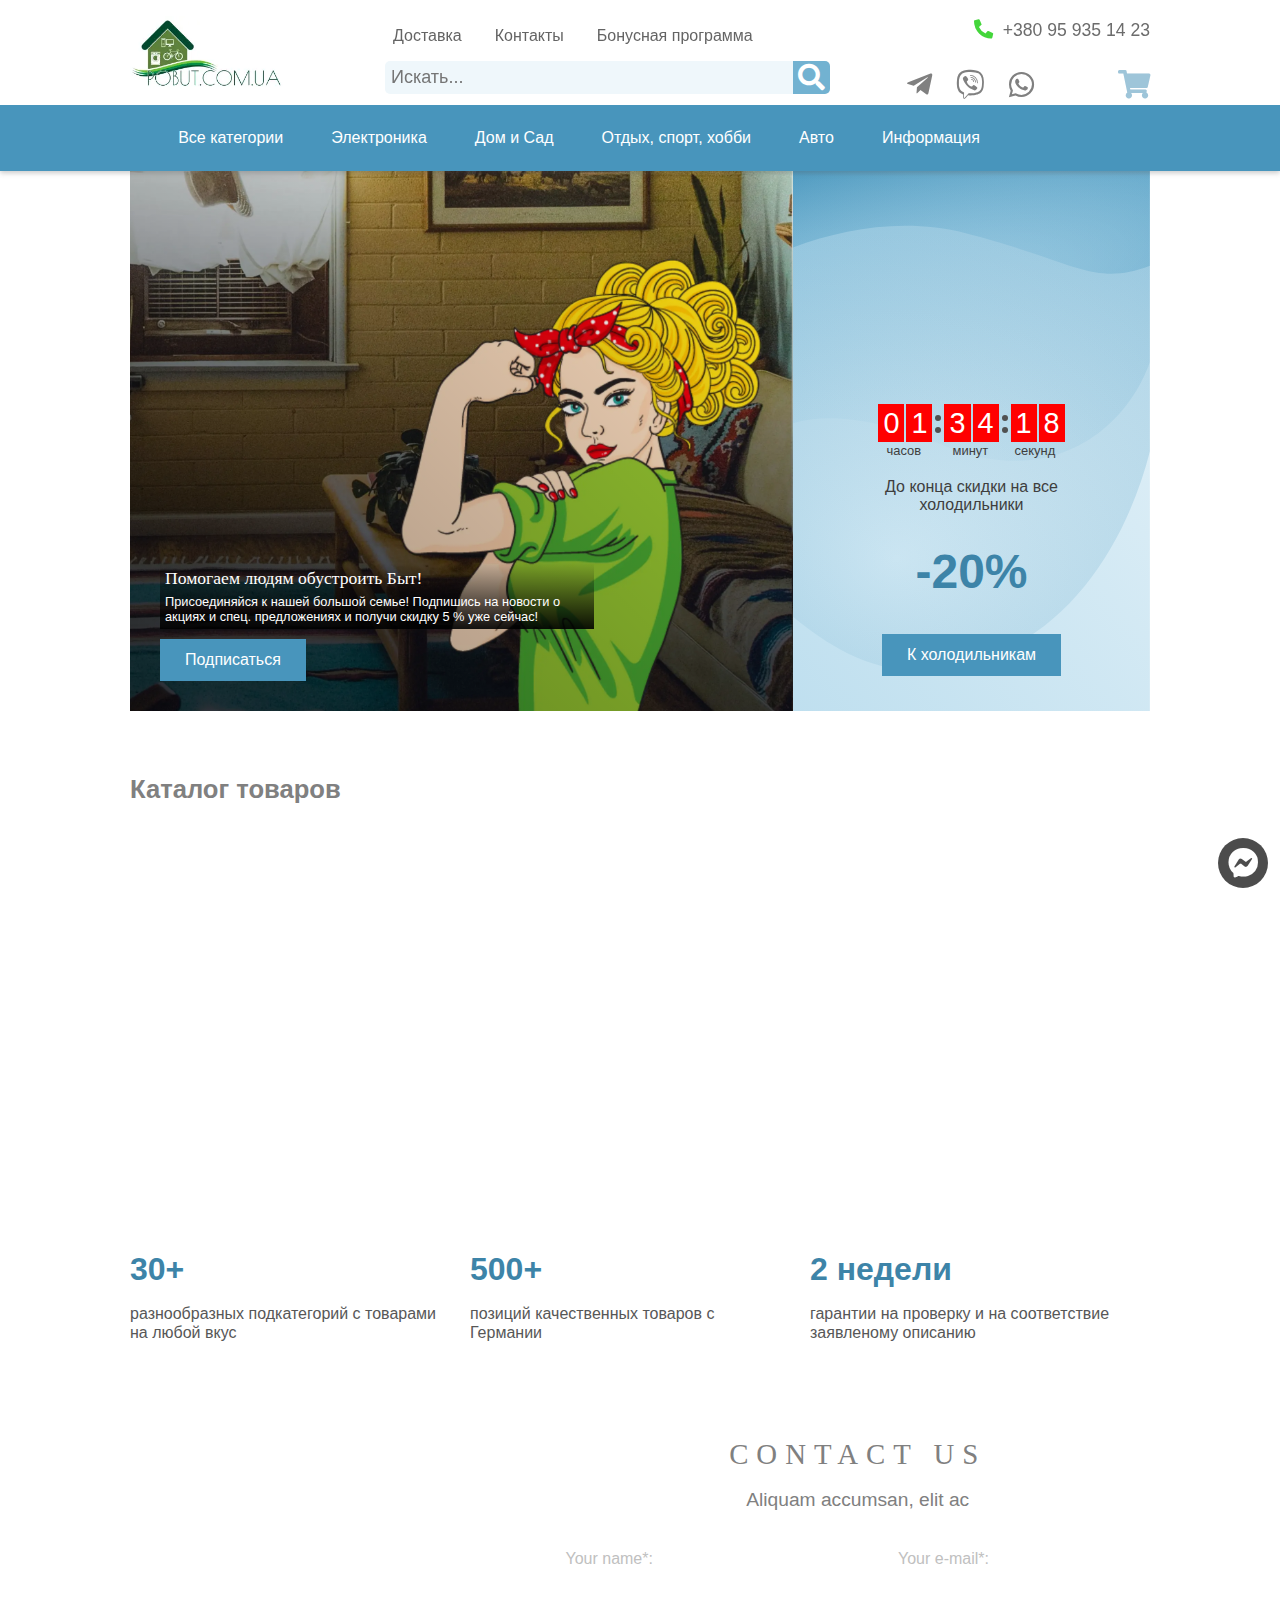
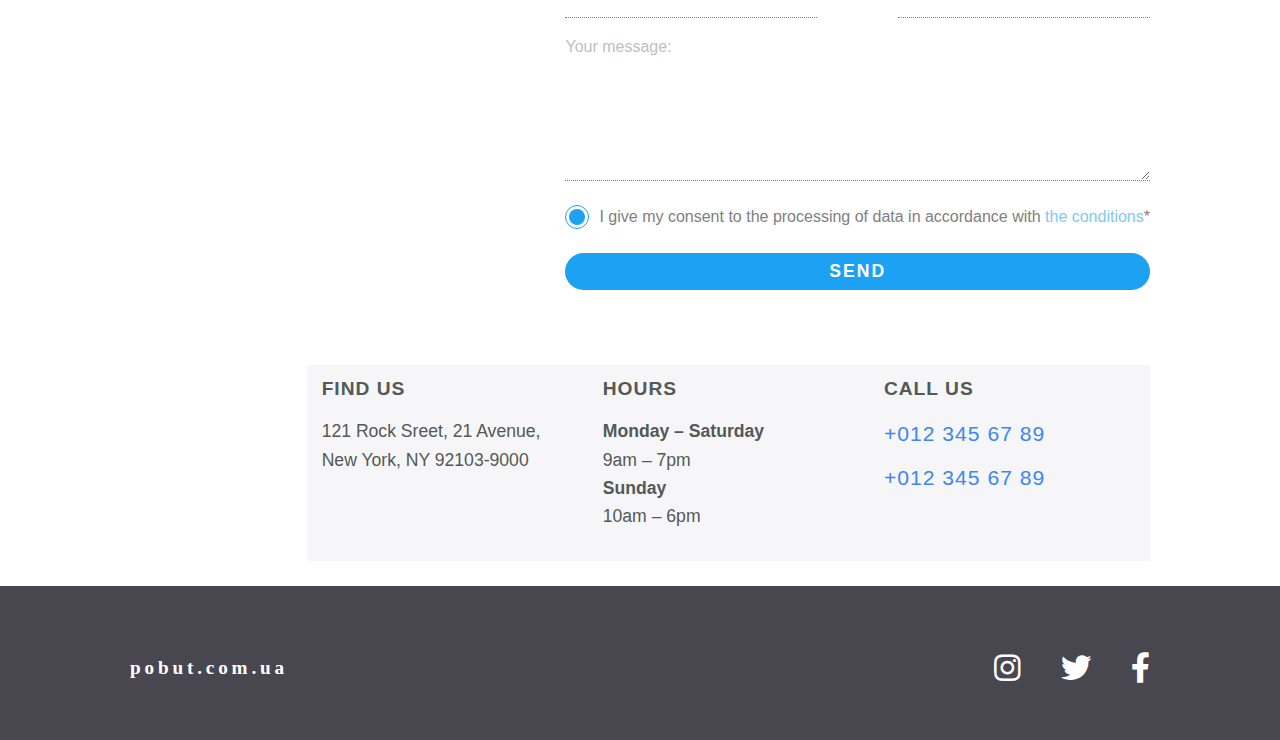
<file: index.html>
<!DOCTYPE html>
<html lang="en">
  <head>
  <meta charset="UTF-8">
  <meta name="viewport" content="width=device-width, initial-scale=1.0">
  <meta http-equiv="X-UA-Compatible" content="ie=edge">
  <link rel="stylesheet" href="fontawesome/fontcss/all.min.css?_v=20230508181753">
  <link rel="stylesheet" href="css/style.min.css?_v=20230508181753">
  <title>Home</title>
</head>

  <body>
    <div class="wrapper">
      
      <header class="header">
  <div class="container"> 
  
    <div class="header__inner-menu">
    
      
<div class="text-logo">
  <a href="index.html" class="text-logo__link">
    <span class="text-logo__text">Pobut.Com.UA</span>
  </a>
</div>

<div class="image-logo">
  <a href="index.html" class="image-logo__link">
    <picture><source srcset="logo/logo.webp" type="image/webp"><img class="image-logo__image" src="logo/logo.png" alt="logo"></picture>
  </a>
</div>


 
      <!-- TODO - module mobile-cart -->

<div class="header__mobile-cart mobile-cart">
  <a class="mobile-cart__link" href="">
    <img class="mobile-cart__image" src="img/shopping-cart.svg" alt="shopping-cart icon">  
    <span class="mobile-cart__icon fas fa-shopping-cart"></span>        
  </a>
</div>

  
           
      <span class="menu-icon fas fa-bars blind-click"></span>
      <nav class="menu blind-click">
      
        <!--TODO - module mobile-search -->

<form action="#" id="mobile-search" class="header__mobile-search mobile-search blind-click">                            
  <div class="mobile-search__item blind-click">              
    <label class="mobile-search__label" for="mobileSearch">Your name*:</label>
    <input class="mobile-search__input blind-click" id="mobileSearch" type="search" name="s" placeholder="Искать...">
    <button class="mobile-search__button blind-click" type="submit">
      <span class="mobile-search__search-icon fas fa-search blind-click"></span>
    </button>
  </div>                                                    
</form>

<!-- module form-search -->
  
      
        <ul class="menu__list blind-click">
          <li class="menu__list-item blind-click">
            <a class="menu__list-link" href="delivery.html">
              <span class="menu__list-title blind-click">Доставка</span>
            </a>
          </li>
  
          <li class="menu__list-item blind-click">
            <a class="menu__list-link" href="contacts.html">
              <span class="menu__list-title blind-click">Контакты</span>
            </a>
          </li>
  
          <li class="menu__list-item blind-click">
            <a class="menu__list-link" href="bonuses.html">
              <span class="menu__list-title blind-click">Бонусная программа</span>
            </a>
          </li>
        </ul>
               
        <!--TODO - module mobile-links-->

<div class="header__mobile-links mobile-links blind-click">
   
  <div class="mobile-links__logo mobile-logo blind-click">
    <a href="index.html" class="mobile-logo__link">
      <picture><source srcset="logo/logo.webp" type="image/webp"><img class="mobile-logo__image blind-click" src="logo/logo.png" alt="logo"></picture>
    </a>
  </div>
        
  <div class="mobile-links__phone-box blind-click">
    <a class="mobile-links__phone-link" href="tel:+380959351423">
      <span class="mobile-links__phone-icon fas fa-mobile-alt blind-click"></span> 
      <span class="mobile-links__phone-number blind-click">+380 95 935 14 23</span>
    </a>
  </div>
          
  <div class="mobile-links__social mobile-social blind-click">                                  
    <a class="mobile-social__link" href="">
      <span class="mobile-social__icon fab fa-telegram-plane blind-click"></span>            
    </a>          
    <a class="mobile-social__link" href="">
      <span class="mobile-social__icon fab fa-viber blind-click"></span> 
    </a>                  
    <a class="mobile-social__link" href="">
      <span class="mobile-social__icon fab fa-whatsapp blind-click"></span>
    </a>                                    
  </div>  
                     
</div>

<!-- module mobile-links -->




        
      </nav>
                
      <!--TODO - module form-search -->

<form action="#" id="form-search" class="header__form-search form-search">                                          
  <div class="form-search__item">              
    <label class="form-search__label" for="formSearch">Your name*:</label>
    <input class="form-search__input" id="formSearch" type="search" name="s" placeholder="Искать...">
    <button class="form-search__button" type="submit">
      <span class="form-search__search-icon fas fa-search"></span>
    </button>
  </div>                                                  
</form>

<!-- module form-search -->

      <!--TODO - module header-links -->

<div class="header__links">
        
  <div class="header__phone-box">
    <a class="header__phone-link" href="tel:+380959351423">
      <span class="header__phone-icon fas fa-phone-alt blind-click"></span>
      <span class="header__phone-number">+380 95 935 14 23</span>
    </a>
  </div>
          
  <div class="header__social header-social">                                  
    <a class="header-social__link" href="">
      <span class="header-social__icon fab fa-telegram-plane"></span>            
    </a>          
    <a class="header-social__link" href="">
      <span class="header-social__icon fab fa-viber"></span> 
    </a>                  
    <a class="header-social__link" href="">
      <span class="header-social__icon fab fa-whatsapp"></span>
    </a>                                    
  </div>  
          
  <a class="header__cart-link" href="">
    <img class="header__cart-image" src="img/shopping-cart.svg" alt="shopping-cart icon">  
    <span class="header__cart-icon fas fa-shopping-cart"></span>        
  </a>
                     
</div>

<!-- module header-links -->



            
                    
    </div> 
  </div>
     
  <div class="header__inner-catalog">
    <span class="catalog-icon fas fa-angle-down blind-click"></span>
    <div class="catalog blind-click">
      <ul class="catalog__list blind-click">
        <li class="catalog__list-item blind-click">
          <a class="catalog__list-link" href="all-categories.html">
            <span class="catalog__list-title blind-click">Все категории</span>
          </a>
        </li>
  
        <li class="catalog__list-item blind-click">
          <a class="catalog__list-link" href="electronics.html">
            <span class="catalog__list-title blind-click">Электроника</span>
          </a>
        </li>
  
        <li class="catalog__list-item blind-click">
          <a class="catalog__list-link" href="house-garden.html">
            <span class="catalog__list-title blind-click">Дом и Сад</span>
          </a>
        </li>
  
        <li class="catalog__list-item blind-click">
          <a class="catalog__list-link" href="sport-hobby.html">
            <span class="catalog__list-title blind-click">Отдых, спорт, хобби</span>
          </a>
        </li>
          
        <li class="catalog__list-item blind-click">
          <a class="catalog__list-link" href="auto.html">
            <span class="catalog__list-title blind-click">Авто</span>
          </a>
        </li>
          
        <li class="catalog__list-item blind-click">
          <a class="catalog__list-link" href="information.html">
            <span class="catalog__list-title blind-click">Информация</span>
          </a>
        </li>
      </ul>
    </div>
  </div>
  
  <hr class="header__line"> 
</header>

  
 
          
      <main class="main">
      
        <!-- main page content -->  
        <div class="page-home">
          
          <!-- TODO - module banner -->
          <section class="about js-a-lightbox-effects">
            <div class="about-container">
            
              <div class="about__content"> 
                          
                <div class="about__banner-main">                
                  <div class="container-alignment">
                    <div class="about__text-bg">                  
                      <h1 class="about__title">Помогаем людям обустроить Быт!</h1>                    
                      <p class="about__text">Присоединяйся к нашей большой семье! 
                         Подпишись на новости о акциях и спец.
                         предложениях и получи скидку 5&nbsp;% уже сейчас!</p>
                    </div> 
                    <a href="" class="about__link"><span>Подписаться</span></a>                                        
                  </div>                              
                </div> 
                               
                <div class="about__banner-promo banner-promo js-a-lightbox-start">
                  <div class="container-alignment container-alignment--position"> 
                    <div class="banner-promo__counter counter">
                    
                      <div class="counter__hours hours">
                        <span class="hours__first">0</span><span class="hours__second">1</span>
                        <span class="hours__label">часов</span>   
                      </div> 
                    
                      <div class="dot-alignment">
                        <span class="dot-alignment__dot"></span><span class="dot-alignment__dot"></span> 
                      </div>
                     
                      <div class="counter__minutes minutes">
                        <span class="minutes__first">3</span><span class="minutes__second">4</span>
                        <span class="minutes__label">минут</span>                              
                      </div> 
                    
                      <div class="dot-alignment">
                        <span class="dot-alignment__dot"></span><span class="dot-alignment__dot"></span>
                      </div>
                    
                      <div class="counter__seconds seconds">
                        <span class="seconds__first">1</span><span class="seconds__second">8</span> 
                        <span class="seconds__label">секунд</span>   
                      </div>                             
                    </div>
                   
                    <p class="banner-promo__text">До конца скидки на все холодильники</p>
                  
                    <div class="banner-promo__discount">
                      <span class="banner-promo__discount-number">-20%</span>                              
                    </div>   
                                  
                    <a class="banner-promo__link"><span>К холодильникам</span></a>                                
                 
                  </div> 
                </div>
                                                    
              </div><!-- about__content -->
              
            </div><!-- about-container -->           
          </section><!-- module banner -->
          <!-- module banner -->
          
          <!-- TODO - module catalog-swiper -->
<div class="container"> 

  <div id="catalog-swiper" class="catalog-swiper">  
    <h2 class="catalog-swiper__title">Каталог товаров</h2>
    
    <div class="catalog-swiper__content cs-switching"> 
         
      <div class="catalog-swiper__images-box images-box">
        <span class="catalog-swiper__categories">Электроника</span>
        <div class="catalog-swiper__grid-columns grid-columns">     
                
          <div class="grid-columns__column-1 column-1">
            <a href="" class="column-1__link">
              <span class="column-1__span">
                <span class="column-1__span-number">01</span><br>Техника для дома
              </span>
              <img class="grid-columns__image cs-switching" src="img/rectangle-29.jpg" 
                 alt="photo of the Milky Way">
            </a>
            <div class="column-1__up-down">
              <a href="" class="column-1__link">
                <span class="column-1__span">
                  <span class="column-1__span-number">02</span><br>Техника для кухни
                </span>
                <img class="grid-columns__image cs-switching" src="img/rectangle-30.jpg" 
                     alt="photo of the Milky Way">
              </a>
              <a href="" class="column-1__link">
                <span class="column-1__span">
                  <span class="column-1__span-number">03</span><br>Аудиотехника
                </span>
                <img class="grid-columns__image cs-switching" src="img/rectangle-31.png" 
                     alt="photo of the Milky Way">
              </a>
            </div>
          </div>
            
          <div class="grid-columns__column-2 column-2">
            <a href="" class="column-2__link">
              <span class="column-2__span">
                <span class="column-2__span-number">04</span>
                  <br>Холодильники,<br>винные холодильники,<br>льдогенераторы
              </span>
              <img class="grid-columns__image cs-switching" src="img/rectangle-28.jpg" 
                 alt="star cluster image">
            </a>
          </div>
          
          <div class="grid-columns__column-3 column-3">
            <a href="" class="column-3__link">
              <span class="column-3__span">
                <span class="column-3__span-number">05</span><br>Климатическое<br>оборудование
              </span>
              <img class="grid-columns__image cs-switching" src="img/rectangle-32.jpg" 
                 alt="starlandscape">
            </a>
            <a href="" class="column-3__link">
                <span class="column-3__span column-3__span--pos">
                  <span class="column-3__span-number">06</span><br>Другое
                </span>
              <img class="grid-columns__image cs-switching" src="img/rectangle-33.jpg" 
                 alt="starlandscape">
            </a>
          </div>
        
        </div>
      </div>
      
      
      <div class="catalog-swiper__images-box images-box">
        <span class="catalog-swiper__categories">Отдых, спорт, хобби</span>
        <div class="catalog-swiper__grid-columns grid-columns">     
                
          <div class="grid-columns__column-1 column-1">
            <a href="" class="column-1__link">
              <span class="column-1__span">
                <span class="column-1__span-number">01</span><br>Техника для дома
              </span>
              <img class="grid-columns__image cs-switching" src="img/rectangle-29.jpg" 
                 alt="photo of the Milky Way">
            </a>
            <div class="column-1__up-down">
              <a href="" class="column-1__link">
                <span class="column-1__span">
                  <span class="column-1__span-number">02</span><br>Техника для кухни
                </span>
                <img class="grid-columns__image cs-switching" src="img/rectangle-30.jpg" 
                     alt="photo of the Milky Way">
              </a>
              <a href="" class="column-1__link">
                <span class="column-1__span">
                  <span class="column-1__span-number">03</span><br>Аудиотехника
                </span>
                <img class="grid-columns__image cs-switching" src="img/rectangle-31.png" 
                     alt="photo of the Milky Way">
              </a>
            </div>
          </div>
            
          <div class="grid-columns__column-2 column-2">
            <a href="" class="column-2__link">
              <span class="column-2__span">
                <span class="column-2__span-number">04</span>
                  <br>Холодильники,<br>винные холодильники,<br>льдогенераторы
              </span>
              <img class="grid-columns__image cs-switching" src="img/family.jpg" 
                   alt="star cluster image">
            </a>
          </div>
          
          <div class="grid-columns__column-3 column-3">
            <a href="" class="column-3__link">
              <span class="column-3__span">
                <span class="column-3__span-number">05</span><br>Климатическое<br>оборудование
              </span>
              <img class="grid-columns__image cs-switching" src="img/solar-panel.jpg" 
                 alt="starlandscape">
            </a>
            <a href="" class="column-3__link">
                <span class="column-3__span column-3__span--pos">
                  <span class="column-3__span-number">06</span><br>Другое
                </span>
              <img class="grid-columns__image cs-switching" src="img/worker.jpg" 
                 alt="starlandscape">
            </a>
          </div>
        
        </div>
      </div>
      
      
      <a class="catalog-swiper__prev cs-controls cs-hide">&#10094;</a>
      <a class="catalog-swiper__next cs-controls cs-hide">&#10095;</a>

      <div class="catalog-swiper__dot-box cs-controls cs-hide">
        <span class="catalog-swiper__dot"></span> 
        <span class="catalog-swiper__dot"></span>
        <span class="catalog-swiper__dot"></span> 
        <span class="catalog-swiper__dot"></span>
        <span class="catalog-swiper__dot"></span>
        
      </div>

    </div>

    <!--
    <div style="text-align:center">
      <span class="dot" onclick="currentSlide(1)"></span> 
      <span class="dot" onclick="currentSlide(2)"></span> 
      <span class="dot" onclick="currentSlide(3)"></span> 
      <span class="dot" onclick="currentSlide(4)"></span>
      <span class="dot" onclick="currentSlide(5)"></span>
    </div>
    -->
        
  </div>     
</div>  
        
          

 
          
          <!-- TODO - module numbers -->
          <section class="numbers">         
            <div class="container">                          
              <div class="numbers__content"> 
                
                <div class="numbers__left">
                  <h2 class="numbers__title">30+</h2>
                  <p class="numbers__text">разнообразных подкатегорий с товарами на любой вкус</p>
                </div>
                <div class="numbers__center">
                  <h2 class="numbers__title">500+</h2>
                  <p class="numbers__text">позиций качественных товаров с Германии</p>
                </div>
                <div class="numbers__right">
                  <h2 class="numbers__title">2&nbsp;недели</h2>
                  <p class="numbers__text">гарантии на проверку и на соответствие заявленому описанию</p>
                </div>
                             
              </div><!-- numbers__content -->         
            </div><!-- container --> 
          </section><!-- module numbers -->          
          <!-- module numbers -->
                                                                     
          <!-- TODO - module b-lightbox -->
<div id="b-lightbox">  
         
    <div class="b-lightbox__modal b-switching">
            
      <div class="b-lightbox__images-box b-switching">
      <!--<div class="numbertext">1 / 7</div>-->
        <picture><source srcset="img/windpark.webp" type="image/webp"><img class="b-lightbox__images b-switching" src="img/windpark.jpg" alt="starlandscape"></picture>
      <!--<div class="text">Подпись текста</div>-->
      </div>

      <div class="b-lightbox__images-box b-switching">
      <!--<div class="numbertext">2 / 7</div>-->
        <picture><source srcset="img/lamp.webp" type="image/webp"><img class="b-lightbox__images b-switching" src="img/lamp.jpg" alt="starlandscape"></picture>
      <!--<div class="text">Подпись текста</div>-->
      </div>

      <div class="b-lightbox__images-box b-switching">
      <!--<div class="numbertext">3 / 7</div>-->
        <picture><source srcset="img/worker.webp" type="image/webp"><img class="b-lightbox__images b-switching" src="img/worker.jpg" alt="photo of the Milky Way"></picture>
      <!--<div class="text">Подпись два</div>-->
      </div>

      <div class="b-lightbox__images-box b-switching">
      <!--<div class="numbertext">4 / 7</div>-->
        <picture><source srcset="img/family.webp" type="image/webp"><img class="b-lightbox__images b-switching" src="img/family.jpg" alt="star cluster image"></picture>
      <!--<div class="text">Подпись три</div>-->
      </div>

      <div class="b-lightbox__images-box b-switching">
      <!--<div class="numbertext">5 / 7</div>-->
        <picture><source srcset="img/wind-generator.webp" type="image/webp"><img class="b-lightbox__images b-switching" src="img/wind-generator.jpg" alt="supernova 1a explosion"></picture>
      <!--<div class="text">Подпись четыре</div>-->
      </div>

      <div class="b-lightbox__images-box b-switching">
      <!--<div class="numbertext">6 / 7</div>-->
        <picture><source srcset="img/solar-panel.webp" type="image/webp"><img class="b-lightbox__images b-switching" src="img/solar-panel.jpg" alt="supernova 1a explosion"></picture>
      <!--<div class="text">Подпись четыре</div>-->
      </div>

      <div class="b-lightbox__images-box b-switching">
      <!--<div class="numbertext">7 / 7</div>-->
        <picture><source srcset="img/residential-bg.webp" type="image/webp"><img class="b-lightbox__images b-switching" src="img/residential-bg.jpg" alt="supernova 1a explosion"></picture>
      <!--<div class="text">Подпись четыре</div>-->
      </div>
      
      <div class="b-lightbox__images-box b-switching">
      <!--<div class="numbertext">8 / 8</div>-->
        <picture><source srcset="img/garage-bg.webp" type="image/webp"><img class="b-lightbox__images b-switching" src="img/garage-bg.jpg" alt="supernova 1a explosion"></picture>
      <!--<div class="text">Подпись четыре</div>-->
      </div>

      <span class="b-lightbox__close b-controls b-hide">&times;</span>
      
      <span class="b-lightbox__full b-controls b-icon-mod fas"></span>

      <a class="b-lightbox__prev b-controls b-hide">&#10094;</a>
      <a class="b-lightbox__next b-controls b-hide">&#10095;</a>

      <div class="b-lightbox__dot-box b-controls b-hide">
        <span class="b-lightbox__dot"></span> 
        <span class="b-lightbox__dot"></span>
        <span class="b-lightbox__dot"></span> 
        <span class="b-lightbox__dot"></span> 
        <span class="b-lightbox__dot"></span>
        <span class="b-lightbox__dot"></span>
        <span class="b-lightbox__dot"></span>
        <span class="b-lightbox__dot"></span>
      </div>

    </div>

  

  <!--
  <div style="text-align:center">
    <span class="dot" onclick="currentSlide(1)"></span> 
    <span class="dot" onclick="currentSlide(2)"></span> 
    <span class="dot" onclick="currentSlide(3)"></span> 
    <span class="dot" onclick="currentSlide(4)"></span>
    <span class="dot" onclick="currentSlide(5)"></span>
  </div>
  -->
        
</div>     
        
          

 
          
          <!-- TODO - module a-lightbox -->
<div id="a-lightbox">
          
  <div id="modal-layer" class="a-lightbox__modal-layer">    
         
    <div class="a-lightbox__modal a-switching">
            
      <div class="a-lightbox__images-box a-switching">
      <!--<div class="numbertext">1 / 7</div>-->
        <picture><source srcset="img/1.webp" type="image/webp"><img class="a-lightbox__images a-switching" src="img/1.jpg" alt="starlandscape"></picture>
      <!--<div class="text">Подпись текста</div>-->
      </div>

      <div class="a-lightbox__images-box a-switching">
      <!--<div class="numbertext">2 / 7</div>-->
        <picture><source srcset="img/2.webp" type="image/webp"><img class="a-lightbox__images a-switching" src="img/2.jpg" alt="starlandscape"></picture>
      <!--<div class="text">Подпись текста</div>-->
      </div>

      <div class="a-lightbox__images-box a-switching">
      <!--<div class="numbertext">3 / 7</div>-->
        <picture><source srcset="img/3.webp" type="image/webp"><img class="a-lightbox__images a-switching" src="img/3.jpg" alt="photo of the Milky Way"></picture>
      <!--<div class="text">Подпись два</div>-->
      </div>

      <div class="a-lightbox__images-box a-switching">
      <!--<div class="numbertext">4 / 7</div>-->
        <picture><source srcset="img/4.webp" type="image/webp"><img class="a-lightbox__images a-switching" src="img/4.jpg" alt="star cluster image"></picture>
      <!--<div class="text">Подпись три</div>-->
      </div>

      <div class="a-lightbox__images-box a-switching">
      <!--<div class="numbertext">5 / 7</div>-->
        <picture><source srcset="img/5.webp" type="image/webp"><img class="a-lightbox__images a-switching" src="img/5.jpg" alt="supernova 1a explosion"></picture>
      <!--<div class="text">Подпись четыре</div>-->
      </div>

      <div class="a-lightbox__images-box a-switching">
      <!--<div class="numbertext">6 / 7</div>-->
        <picture><source srcset="img/6.webp" type="image/webp"><img class="a-lightbox__images a-switching" src="img/6.jpg" alt="supernova 1a explosion"></picture>
      <!--<div class="text">Подпись четыре</div>-->
      </div>

      <div class="a-lightbox__images-box a-switching">
      <!--<div class="numbertext">7 / 7</div>-->
        <picture><source srcset="img/7.webp" type="image/webp"><img class="a-lightbox__images a-switching" src="img/7.jpg" alt="supernova 1a explosion"></picture>
      <!--<div class="text">Подпись четыре</div>-->
      </div>
      
      <span class="a-lightbox__close a-controls">&times;</span>

      <a class="a-lightbox__prev a-controls">&#10094;</a>
      <a class="a-lightbox__next a-controls">&#10095;</a>

      <div class="a-lightbox__dot-box a-controls">
        <span class="a-lightbox__dot"></span> 
        <span class="a-lightbox__dot"></span>
        <span class="a-lightbox__dot"></span> 
        <span class="a-lightbox__dot"></span> 
        <span class="a-lightbox__dot"></span>
        <span class="a-lightbox__dot"></span>
        <span class="a-lightbox__dot"></span>
      </div>

    </div>

  </div> <!-- gallery-layer -->

  <!--
  <div>
    <span class="dot" onclick="currentSlide(1)"></span> 
    <span class="dot" onclick="currentSlide(2)"></span> 
    <span class="dot" onclick="currentSlide(3)"></span> 
    <span class="dot" onclick="currentSlide(4)"></span>
    <span class="dot" onclick="currentSlide(5)"></span>
  </div>
  -->
        
</div>     
        
          

 
                                           
          
<!-- TODO - module contacts -->
<section id="contacts" class="contacts">         
  <div class="container">                          
    <div class="contacts__content">                                                                      
                
      <div class="form">
                 
        <div class="form__info">                    
          <h2 class="form__title">Contact Us</h2>                            
          <p class="form__text">Aliquam accumsan, elit ac</p>                                                   
        </div>        
         
        <form action="#" id="form" class="form__body">  
          <div class="form__flex-alignment">
                                
            <div class="form__item">              
              <label for="formName" class="form__label">Your name*:</label>
              <input id="formName" type="text" name="name" class="form__input _req">
              <div class="form__tooltip">
                <span class="form__tooltip-text">fill in required fields!</span>
              </div>
            </div>
            <div class="form__item">              
              <label for="formEmail" class="form__label">Your e-mail*:</label>
              <input id="formEmail" type="text" name="email" class="form__input _req _email">
              <div class="form__tooltip">
                <span class="form__tooltip-text">заполните обязательные поля!</span>
              </div>
            </div> 
                        
          </div><!-- form__flex-alignment -->
               
          <!--
          <div class="form__item">              
            <div class="form__label">Вид дубления:</div>
            <div class="options">
              <div class="options__item">
                <input id="formRightHanded" checked type="radio" value="right" name="hand" class="options__input"> 
                <label for="formRightHanded" class="options__label"><span>Химическое</span></label>
              </div>
              <div class="options__item">
                <input id="formLeftHanded" type="radio" value="left" name="hand" class="options__input"> 
                <label for="formLeftHanded" class="options__label"><span>Растительное</span></label>
              </div>
            </div>
          </div>
          -->
               
          <div class="form__item"> 
            <label for="formMessage" class="form__label">Your message:</label>
            <textarea name="message" id="formMessage" class="form__input"></textarea>
          </div> 
               
          <!--
          <div class="form__item"> 
            <div class="form__label">Вид фурнитуры:</div>
            <select name="age" class="select">
              <option value="Антик" selected>Антик</option>
              <option value="Сатин">Сатин</option>
              <option value="Без фурнитуры">Без фурнитуры</option>
            </select>
          </div>
          <div class="form__item"> 
            <div class="form__label">Ваш эскиз (фото)</div>
            <div class="file">
              <div class="file__item">
                <input id="formImage" accept=".jpg, .png, .gif" type="file" name="image" class="file__input">
                <div class="file__button">Эскиз</div>
              </div> 
              <div id="formPreview" class="file__preview"></div>
            </div>                 
          </div>
          -->
               
          <div class="form__item"> 
             <div class="checkbox"> 
                <input id="formAgreement" checked type="checkbox" name="agreement" class="checkbox__input _req">
                <label for="formAgreement" class="checkbox__label"><span>I give my consent to the processing of 
                       data in accordance with <a href="#">the conditions</a>*</span></label>
             </div>
          </div>              
          <button type="submit" class="form__button">send</button>      
          <!--<span class="form-button-cancel">cancel</span>--> <!-- TODO - кнопка очистки формы: -->                   
        </form><!--form__body--> 
                                                                                                 
      </div><!-- class="form" -->                
      
      <div class="mode">
      
        <div class="mode__info-box info-box">
          <div class="container"> 
            <h3 class="info-box__subtitle">Find Us</h3> 
            <p class="info-box__text">121 Rock Sreet, 21 Avenue, New York, NY 92103-9000<br></p>
          </div>
        </div> 
        
        <div class="mode__info-box info-box">
          <div class="container"> 
            <h3 class="info-box__subtitle">Hours</h3>
             <p class="info-box__text">
               <span style="font-weight: 700;"> Monday – Saturday</span>
               <br>
               9am – 7pm
               <br>
               <span style="font-weight: 700;">Sunday </span>
               <br>
               10am – 6pm
            </p>
          </div>         
        </div>
        
        <div class="mode__links-box links-box">
          <div class="container">
            <h3 class="links-box__phone-subtitle">Call Us</h3> 
            <p class="info-box__text">
              <a class="links-box__phone-link" href=""> +012 345 67 89</a>
              <br>
              <a class="links-box__phone-link" href=""> +012 345 67 89</a>
            </p>
          </div>
        </div>
      
      </div><!-- mode -->     
                          
    </div><!-- contacts__content -->    
  </div><!-- container --> 
  
  
       
</section><!-- contacts -->  
<!-- module contacts -->
          
          
          
 
                                                                                                        
        </div><!-- page-home -->
        <!-- main page content -->
                    
      </main>
      
      <footer class="footer">

  <!-- TODO - module messengers -->
<div class="messengers-box">
  <span class="messengers-box__base-icon fab fa-facebook-messenger blind-click"></span>
                 
  <a class="messengers-box__link first" href="">
    <span class="messengers-box__icon fab fa-viber blind-click"></span>             
  </a>
                   
  <a class="messengers-box__link second" href="">
    <span class="messengers-box__icon fab fa-telegram-plane blind-click"></span> 
  </a>
                    
  <a class="messengers-box__link third" href="">
    <span class="messengers-box__icon fab fa-facebook-messenger blind-click"></span>
  </a>
        
  <a class="messengers-box__link fourth" href="">
    <span class="messengers-box__icon fa fa-phone-alt blind-click"></span>
  </a>       
</div>


  <div class="container">
  
    <div class="footer__content">
              
      <div class="footer-social">                                     
        <a class="footer-social__link" href="">
          <span class="footer-social__icon fab fa-instagram"></span>            
        </a>          
        <a class="footer-social__link" href="">
          <span class="footer-social__icon fab fa-twitter"></span> 
        </a>                  
        <a class="footer-social__link" href="">
          <span class="footer-social__icon fab fa-facebook-f"></span>
        </a>        
      </div> 
      
      <div class="footer__logo">
        <a class="footer__logo-link footer-logo-link" href="index.html">
          <span class="footer__logo-text">pobut.com.ua</span>
        </a>           
      </div>
                                
    </div><!-- footer__content --> 
      
  </div><!-- container -->      
</footer>
  
    </div><!-- wrapper -->
    
    <script src="js/app.min.js?_v=20230508181753"></script> 
  </body>
</html>
</file>
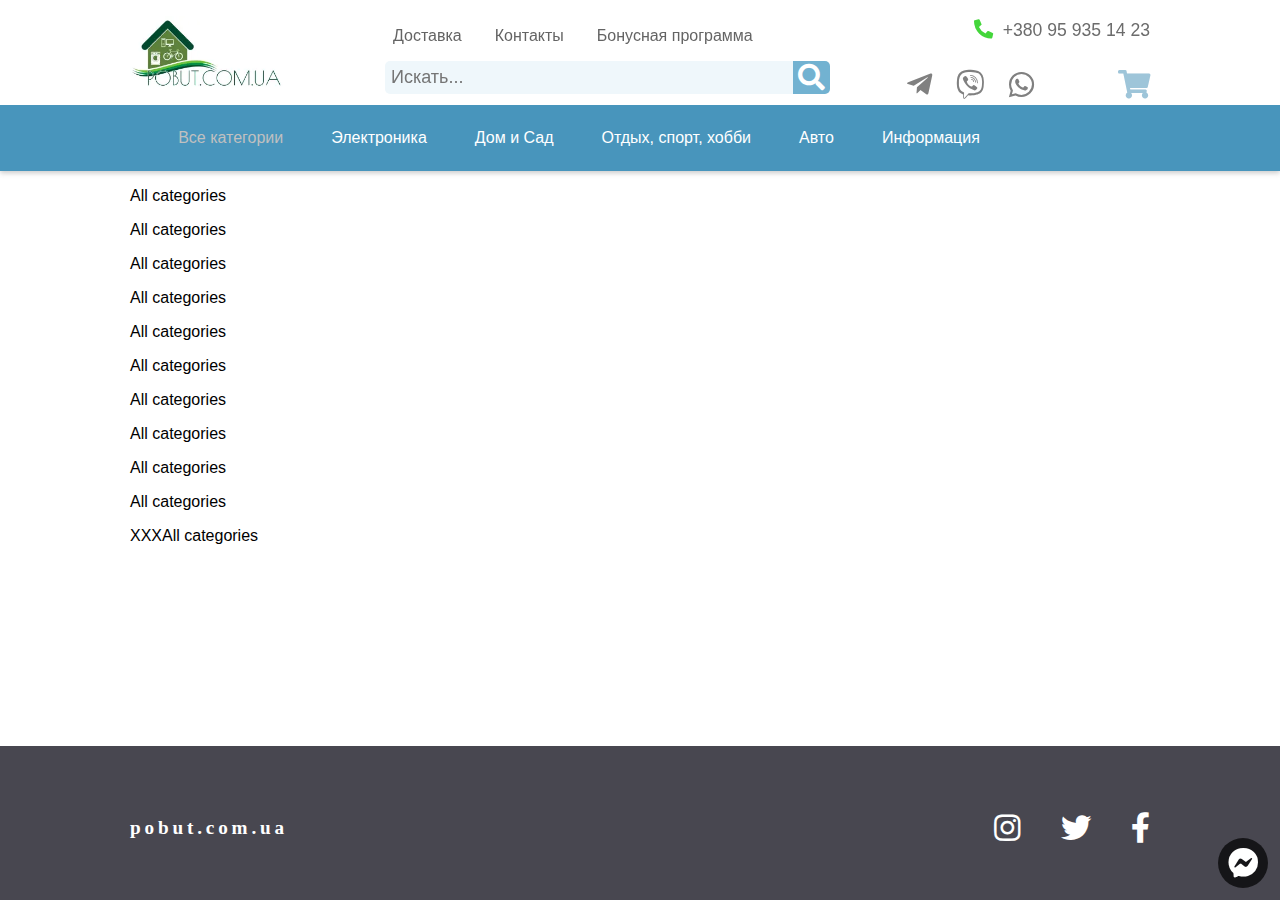
<file: all-categories.html>
<!DOCTYPE html>
<html lang="en">
  <head>
  <meta charset="UTF-8">
  <meta name="viewport" content="width=device-width, initial-scale=1.0">
  <meta http-equiv="X-UA-Compatible" content="ie=edge">
  <link rel="stylesheet" href="fontawesome/fontcss/all.min.css?_v=20230503192000">
  <link rel="stylesheet" href="css/style.min.css?_v=20230503192000">
  <title>All categories</title>
</head>

  <body>
    <div class="wrapper">
      
      <header class="header">
  <div class="container">    
    <div class="header__inner-menu">
    
      
<div class="text-logo">
  <a href="index.html" class="text-logo__link">
    <span class="text-logo__text">Pobut.Com.UA</span>
  </a>
</div>

<div class="image-logo">
  <a href="index.html" class="image-logo__link">
    <picture><source srcset="logo/logo.webp" type="image/webp"><img class="image-logo__image" src="logo/logo.png" alt="logo"></picture>
  </a>
</div>



      <!-- TODO - module mobile-cart -->
<div class="header__mobile-cart mobile-cart">
  <a class="mobile-cart__link" href="">
    <img class="mobile-cart__image" src="img/shopping-cart.svg" alt="shopping-cart icon">  
    <span class="mobile-cart__icon fas fa-shopping-cart"></span>        
  </a>
</div>

        
      <span class="menu-icon fas fa-bars blind-click"></span>
      <nav class="menu blind-click">
        
        <!--TODO - module mobile-search -->
<form action="#" id="mobile-search" class="header__mobile-search mobile-search blind-click">                            
  <div class="mobile-search__item blind-click">              
    <label class="mobile-search__label" for="mobileSearch">Your name*:</label>
    <input class="mobile-search__input blind-click" id="mobileSearch" type="search" name="s" placeholder="Искать...">
    <button class="mobile-search__button blind-click" type="submit">
      <span class="mobile-search__search-icon fas fa-search blind-click"></span>
    </button>
  </div>                                                    
</form><!-- module form-search -->

      
        <ul class="menu__list blind-click">
          <li class="menu__list-item blind-click">
            <a class="menu__list-link" href="delivery.html">
              <span class="menu__list-title blind-click">Доставка</span>
            </a>
          </li>
  
          <li class="menu__list-item blind-click">
            <a class="menu__list-link" href="contacts.html">
              <span class="menu__list-title blind-click">Контакты</span>
            </a>
          </li>
  
          <li class="menu__list-item blind-click">
            <a class="menu__list-link" href="bonuses.html">
              <span class="menu__list-title blind-click">Бонусная программа</span>
            </a>
          </li>
        </ul>
        
        <!--TODO - module mobile-links-->
<div class="header__mobile-links mobile-links blind-click">
   
  <div class="mobile-links__logo mobile-logo blind-click">
    <a href="index.html" class="mobile-logo__link">
      <picture><source srcset="logo/logo.webp" type="image/webp"><img class="mobile-logo__image blind-click" src="logo/logo.png" alt="logo"></picture>
    </a>
  </div>
        
  <div class="mobile-links__phone-box blind-click">
    <a class="mobile-links__phone-link" href="tel:+380959351423">
      <span class="mobile-links__phone-icon fas fa-mobile-alt blind-click"></span> 
      <span class="mobile-links__phone-number blind-click">+380 95 935 14 23</span>
    </a>
  </div>
          
  <div class="mobile-links__social mobile-social blind-click">                                  
    <a class="mobile-social__link" href="">
      <span class="mobile-social__icon fab fa-telegram-plane blind-click"></span>            
    </a>          
    <a class="mobile-social__link" href="">
      <span class="mobile-social__icon fab fa-viber blind-click"></span> 
    </a>                  
    <a class="mobile-social__link" href="">
      <span class="mobile-social__icon fab fa-whatsapp blind-click"></span>
    </a>                                    
  </div>  
                     
</div><!-- module mobile-links -->




        
      </nav>
      
      <!--TODO - module form-search -->
<form action="#" id="form-search" class="header__form-search form-search">                                          
  <div class="form-search__item">              
    <label class="form-search__label" for="formSearch">Your name*:</label>
    <input class="form-search__input" id="formSearch" type="search" name="s" placeholder="Искать...">
    <button class="form-search__button" type="submit">
      <span class="form-search__search-icon fas fa-search"></span>
    </button>
  </div>                                                    
</form><!-- module form-search -->

      <!--TODO - module header-links -->
<div class="header__links">
        
  <div class="header__phone-box">
    <a class="header__phone-link" href="tel:+380959351423">
      <span class="header__phone-icon fas fa-phone-alt blind-click"></span>
      <span class="header__phone-number">+380 95 935 14 23</span>
    </a>
  </div>
          
  <div class="header__social header-social">                                  
    <a class="header-social__link" href="">
      <span class="header-social__icon fab fa-telegram-plane"></span>            
    </a>          
    <a class="header-social__link" href="">
      <span class="header-social__icon fab fa-viber"></span> 
    </a>                  
    <a class="header-social__link" href="">
      <span class="header-social__icon fab fa-whatsapp"></span>
    </a>                                    
  </div>  
          
  <a class="header__cart-link" href="">
    <img class="header__cart-image" src="img/shopping-cart.svg" alt="shopping-cart icon">  
    <span class="header__cart-icon fas fa-shopping-cart"></span>        
  </a>
                     
</div><!-- module header-links -->




      
    </div>
  </div>
  
  <div class="header__inner-catalog">
    <span class="catalog-icon fas fa-angle-down blind-click"></span>
    <div class="catalog blind-click">
      <ul class="catalog__list blind-click">
        <li class="catalog__list-item blind-click">          
            <span class="catalog__list-title catalog__list-title--active blind-click">Все категории</span>          
        </li>
  
        <li class="catalog__list-item blind-click">
          <a class="catalog__list-link" href="electronics.html">
            <span class="catalog__list-title blind-click">Электроника</span>
          </a>
        </li>
  
        <li class="catalog__list-item blind-click">
          <a class="catalog__list-link" href="house-garden.html">
            <span class="catalog__list-title blind-click">Дом и Сад</span>
          </a>
        </li>
  
        <li class="catalog__list-item blind-click">
          <a class="catalog__list-link" href="sport-hobby.html">
            <span class="catalog__list-title blind-click">Отдых, спорт, хобби</span>
          </a>
        </li>
          
        <li class="catalog__list-item blind-click">
          <a class="catalog__list-link" href="auto.html">
            <span class="catalog__list-title blind-click">Авто</span>
          </a>
        </li>
          
        <li class="catalog__list-item blind-click">
          <a class="catalog__list-link" href="information.html">
            <span class="catalog__list-title blind-click">Информация</span>
          </a>
        </li>
      </ul>
    </div>
  </div>
  
  <hr class="header__line"> 
</header>

  
 
          
      <main class="main">
        
        <!-- main page content -->
        <div class="page-all-categories">
        
          <div class="container">     
            <p>All categories</p>
            <p>All categories</p>
            <p>All categories</p>
            <p>All categories</p>
            <p>All categories</p>
            <p>All categories</p>
            <p>All categories</p>
            <p>All categories</p>
            <p>All categories</p>
            <p>All categories</p>
            <p>XXXAll categories</p>
          </div>
          
        </div>
        <!-- main page content --> 
                    
      </main>
      
      <footer class="footer">

  <!-- TODO - module messengers -->
<div class="messengers-box">
  <span class="messengers-box__base-icon fab fa-facebook-messenger blind-click"></span>
                 
  <a class="messengers-box__link first" href="">
    <span class="messengers-box__icon fab fa-viber blind-click"></span>             
  </a>
                   
  <a class="messengers-box__link second" href="">
    <span class="messengers-box__icon fab fa-telegram-plane blind-click"></span> 
  </a>
                    
  <a class="messengers-box__link third" href="">
    <span class="messengers-box__icon fab fa-facebook-messenger blind-click"></span>
  </a>
        
  <a class="messengers-box__link fourth" href="">
    <span class="messengers-box__icon fa fa-phone-alt blind-click"></span>
  </a>       
</div>


  <div class="container">
  
    <div class="footer__content">
              
      <div class="footer-social">                                     
        <a class="footer-social__link" href="">
          <span class="footer-social__icon fab fa-instagram"></span>            
        </a>          
        <a class="footer-social__link" href="">
          <span class="footer-social__icon fab fa-twitter"></span> 
        </a>                  
        <a class="footer-social__link" href="">
          <span class="footer-social__icon fab fa-facebook-f"></span>
        </a>        
      </div> 
      
      <div class="footer__logo">
        <a class="footer__logo-link footer-logo-link" href="index.html">
          <span class="footer__logo-text">pobut.com.ua</span>
        </a>           
      </div>
                                
    </div><!-- footer__content --> 
      
  </div><!-- container -->      
</footer>
  
    </div>
    
    <script src="js/app.min.js?_v=20230503192000"></script> 
  </body>
</html>
</file>
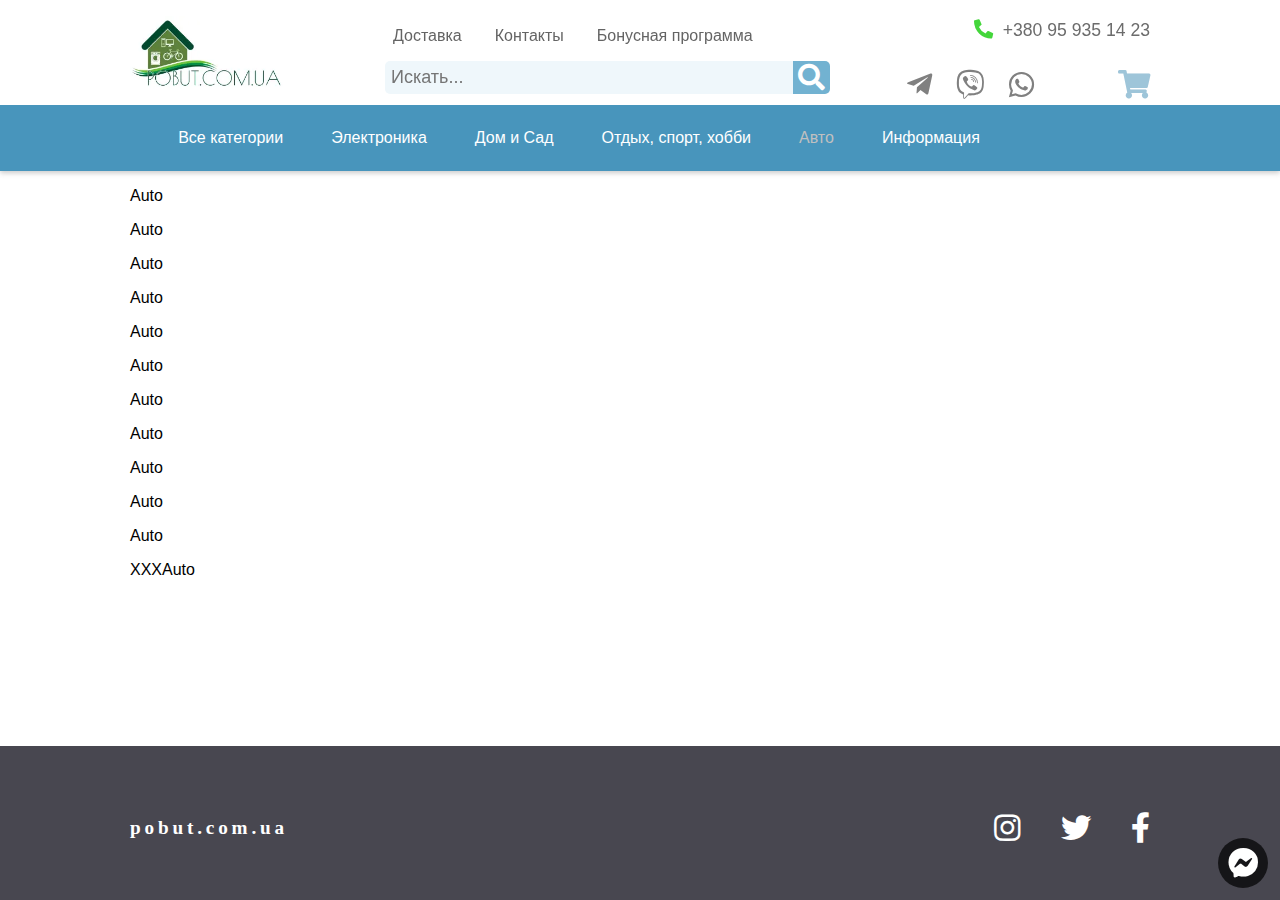
<file: auto.html>
<!DOCTYPE html>
<html lang="en">
  <head>
  <meta charset="UTF-8">
  <meta name="viewport" content="width=device-width, initial-scale=1.0">
  <meta http-equiv="X-UA-Compatible" content="ie=edge">
  <link rel="stylesheet" href="fontawesome/fontcss/all.min.css?_v=20230503192000">
  <link rel="stylesheet" href="css/style.min.css?_v=20230503192000">
  <title>Auto</title>
</head>

  <body>
    <div class="wrapper">
      
      <header class="header">
  <div class="container"> 
  
    <div class="header__inner-menu">
    
      
<div class="text-logo">
  <a href="index.html" class="text-logo__link">
    <span class="text-logo__text">Pobut.Com.UA</span>
  </a>
</div>

<div class="image-logo">
  <a href="index.html" class="image-logo__link">
    <picture><source srcset="logo/logo.webp" type="image/webp"><img class="image-logo__image" src="logo/logo.png" alt="logo"></picture>
  </a>
</div>


 
      <!-- TODO - module mobile-cart -->
<div class="header__mobile-cart mobile-cart">
  <a class="mobile-cart__link" href="">
    <img class="mobile-cart__image" src="img/shopping-cart.svg" alt="shopping-cart icon">  
    <span class="mobile-cart__icon fas fa-shopping-cart"></span>        
  </a>
</div>

      
      <span class="menu-icon fas fa-bars blind-click"></span>
      <nav class="menu blind-click">
      
        <!--TODO - module mobile-search -->
<form action="#" id="mobile-search" class="header__mobile-search mobile-search blind-click">                            
  <div class="mobile-search__item blind-click">              
    <label class="mobile-search__label" for="mobileSearch">Your name*:</label>
    <input class="mobile-search__input blind-click" id="mobileSearch" type="search" name="s" placeholder="Искать...">
    <button class="mobile-search__button blind-click" type="submit">
      <span class="mobile-search__search-icon fas fa-search blind-click"></span>
    </button>
  </div>                                                    
</form><!-- module form-search -->
 
      
        <ul class="menu__list blind-click">
          <li class="menu__list-item blind-click">
            <a class="menu__list-link" href="delivery.html">
              <span class="menu__list-title blind-click">Доставка</span>
            </a>
          </li>
  
          <li class="menu__list-item blind-click">
            <a class="menu__list-link" href="contacts.html">
              <span class="menu__list-title blind-click">Контакты</span>
            </a>
          </li>
  
          <li class="menu__list-item blind-click">
            <a class="menu__list-link" href="bonuses.html">
              <span class="menu__list-title blind-click">Бонусная программа</span>
            </a>
          </li>
        </ul>
        
        <!--TODO - module mobile-links-->
<div class="header__mobile-links mobile-links blind-click">
   
  <div class="mobile-links__logo mobile-logo blind-click">
    <a href="index.html" class="mobile-logo__link">
      <picture><source srcset="logo/logo.webp" type="image/webp"><img class="mobile-logo__image blind-click" src="logo/logo.png" alt="logo"></picture>
    </a>
  </div>
        
  <div class="mobile-links__phone-box blind-click">
    <a class="mobile-links__phone-link" href="tel:+380959351423">
      <span class="mobile-links__phone-icon fas fa-mobile-alt blind-click"></span> 
      <span class="mobile-links__phone-number blind-click">+380 95 935 14 23</span>
    </a>
  </div>
          
  <div class="mobile-links__social mobile-social blind-click">                                  
    <a class="mobile-social__link" href="">
      <span class="mobile-social__icon fab fa-telegram-plane blind-click"></span>            
    </a>          
    <a class="mobile-social__link" href="">
      <span class="mobile-social__icon fab fa-viber blind-click"></span> 
    </a>                  
    <a class="mobile-social__link" href="">
      <span class="mobile-social__icon fab fa-whatsapp blind-click"></span>
    </a>                                    
  </div>  
                     
</div><!-- module mobile-links -->




        
      </nav>
      
      <!--TODO - module form-search -->
<form action="#" id="form-search" class="header__form-search form-search">                                          
  <div class="form-search__item">              
    <label class="form-search__label" for="formSearch">Your name*:</label>
    <input class="form-search__input" id="formSearch" type="search" name="s" placeholder="Искать...">
    <button class="form-search__button" type="submit">
      <span class="form-search__search-icon fas fa-search"></span>
    </button>
  </div>                                                    
</form><!-- module form-search -->

      <!--TODO - module header-links -->
<div class="header__links">
        
  <div class="header__phone-box">
    <a class="header__phone-link" href="tel:+380959351423">
      <span class="header__phone-icon fas fa-phone-alt blind-click"></span>
      <span class="header__phone-number">+380 95 935 14 23</span>
    </a>
  </div>
          
  <div class="header__social header-social">                                  
    <a class="header-social__link" href="">
      <span class="header-social__icon fab fa-telegram-plane"></span>            
    </a>          
    <a class="header-social__link" href="">
      <span class="header-social__icon fab fa-viber"></span> 
    </a>                  
    <a class="header-social__link" href="">
      <span class="header-social__icon fab fa-whatsapp"></span>
    </a>                                    
  </div>  
          
  <a class="header__cart-link" href="">
    <img class="header__cart-image" src="img/shopping-cart.svg" alt="shopping-cart icon">  
    <span class="header__cart-icon fas fa-shopping-cart"></span>        
  </a>
                     
</div><!-- module header-links -->




      
    </div> 
  </div>
     
  <div class="header__inner-catalog">
    <span class="catalog-icon fas fa-angle-down blind-click"></span>
    <div class="catalog blind-click">
      <ul class="catalog__list blind-click">
        <li class="catalog__list-item blind-click">
          <a class="catalog__list-link" href="all-categories.html">
            <span class="catalog__list-title blind-click">Все категории</span>
          </a>
        </li>
  
        <li class="catalog__list-item blind-click">
          <a class="catalog__list-link" href="electronics.html">
            <span class="catalog__list-title blind-click">Электроника</span>
          </a>
        </li>
  
        <li class="catalog__list-item blind-click">
          <a class="catalog__list-link" href="house-garden.html">
            <span class="catalog__list-title blind-click">Дом и Сад</span>
          </a>
        </li>
  
        <li class="catalog__list-item blind-click">
          <a class="catalog__list-link" href="sport-hobby.html">
            <span class="catalog__list-title blind-click">Отдых, спорт, хобби</span>
          </a>
        </li>
          
        <li class="catalog__list-item blind-click">          
            <span class="catalog__list-title catalog__list-title--active blind-click">Авто</span>          
        </li>
          
        <li class="catalog__list-item blind-click">
          <a class="catalog__list-link" href="information.html">
            <span class="catalog__list-title blind-click">Информация</span>
          </a>
        </li>
      </ul>
    </div>
  </div>
  
  <hr class="header__line"> 
</header>

  
 
          
      <main class="main">
        
        <!-- main page content -->
        <div class="page-auto">
        
          <div class="container">     
            <p>Auto</p>
            <p>Auto</p>
            <p>Auto</p>
            <p>Auto</p>
            <p>Auto</p>
            <p>Auto</p>
            <p>Auto</p>
            <p>Auto</p>
            <p>Auto</p>
            <p>Auto</p>
            <p>Auto</p>
            <p>XXXAuto</p>
          </div>
          
        </div>
        <!-- main page content --> 
                    
      </main>
      
      <footer class="footer">

  <!-- TODO - module messengers -->
<div class="messengers-box">
  <span class="messengers-box__base-icon fab fa-facebook-messenger blind-click"></span>
                 
  <a class="messengers-box__link first" href="">
    <span class="messengers-box__icon fab fa-viber blind-click"></span>             
  </a>
                   
  <a class="messengers-box__link second" href="">
    <span class="messengers-box__icon fab fa-telegram-plane blind-click"></span> 
  </a>
                    
  <a class="messengers-box__link third" href="">
    <span class="messengers-box__icon fab fa-facebook-messenger blind-click"></span>
  </a>
        
  <a class="messengers-box__link fourth" href="">
    <span class="messengers-box__icon fa fa-phone-alt blind-click"></span>
  </a>       
</div>


  <div class="container">
  
    <div class="footer__content">
              
      <div class="footer-social">                                     
        <a class="footer-social__link" href="">
          <span class="footer-social__icon fab fa-instagram"></span>            
        </a>          
        <a class="footer-social__link" href="">
          <span class="footer-social__icon fab fa-twitter"></span> 
        </a>                  
        <a class="footer-social__link" href="">
          <span class="footer-social__icon fab fa-facebook-f"></span>
        </a>        
      </div> 
      
      <div class="footer__logo">
        <a class="footer__logo-link footer-logo-link" href="index.html">
          <span class="footer__logo-text">pobut.com.ua</span>
        </a>           
      </div>
                                
    </div><!-- footer__content --> 
      
  </div><!-- container -->      
</footer>
  
    </div>
    
    <script src="js/app.min.js?_v=20230503192000"></script> 
  </body>
</html>
</file>
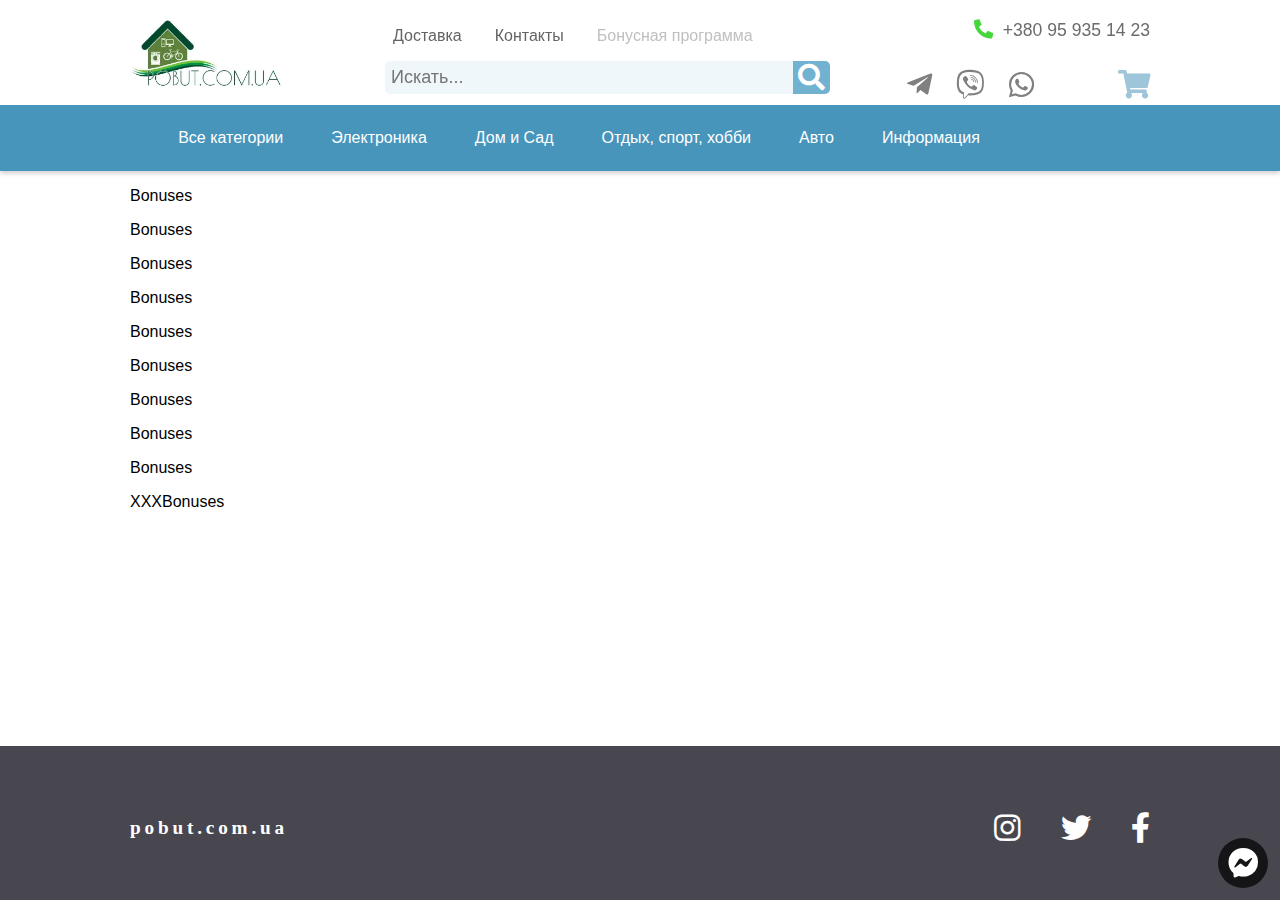
<file: bonuses.html>
<!DOCTYPE html>
<html lang="en">
  <head>
  <meta charset="UTF-8">
  <meta name="viewport" content="width=device-width, initial-scale=1.0">
  <meta http-equiv="X-UA-Compatible" content="ie=edge">
  <link rel="stylesheet" href="fontawesome/fontcss/all.min.css?_v=20230503192000">
  <link rel="stylesheet" href="css/style.min.css?_v=20230503192000">
  <title>Bonuses</title>
</head>

  <body>
    <div class="wrapper">
             
      <header class="header">
  <div class="container"> 
  
    <div class="header__inner-menu">
    
      
<div class="text-logo">
  <a href="index.html" class="text-logo__link">
    <span class="text-logo__text">Pobut.Com.UA</span>
  </a>
</div>

<div class="image-logo">
  <a href="index.html" class="image-logo__link">
    <picture><source srcset="logo/logo.webp" type="image/webp"><img class="image-logo__image" src="logo/logo.png" alt="logo"></picture>
  </a>
</div>



      <!-- TODO - module mobile-cart -->
<div class="header__mobile-cart mobile-cart">
  <a class="mobile-cart__link" href="">
    <img class="mobile-cart__image" src="img/shopping-cart.svg" alt="shopping-cart icon">  
    <span class="mobile-cart__icon fas fa-shopping-cart"></span>        
  </a>
</div>

       
      <span class="menu-icon fas fa-bars blind-click"></span>
      <nav class="menu blind-click">
      
        <!--TODO - module mobile-search -->
<form action="#" id="mobile-search" class="header__mobile-search mobile-search blind-click">                            
  <div class="mobile-search__item blind-click">              
    <label class="mobile-search__label" for="mobileSearch">Your name*:</label>
    <input class="mobile-search__input blind-click" id="mobileSearch" type="search" name="s" placeholder="Искать...">
    <button class="mobile-search__button blind-click" type="submit">
      <span class="mobile-search__search-icon fas fa-search blind-click"></span>
    </button>
  </div>                                                    
</form><!-- module form-search -->

      
        <ul class="menu__list blind-click">
          <li class="menu__list-item blind-click">
            <a class="menu__list-link" href="delivery.html">
              <span class="menu__list-title blind-click">Доставка</span>
            </a>
          </li>
  
          <li class="menu__list-item blind-click">
            <a class="menu__list-link" href="contacts.html">
              <span class="menu__list-title blind-click">Контакты</span>
            </a>
          </li>
  
          <li class="menu__list-item blind-click">            
              <span class="menu__list-title menu__list-title--active blind-click">Бонусная программа</span>            
          </li>
        </ul>
        
        <!--TODO - module mobile-links-->
<div class="header__mobile-links mobile-links blind-click">
   
  <div class="mobile-links__logo mobile-logo blind-click">
    <a href="index.html" class="mobile-logo__link">
      <picture><source srcset="logo/logo.webp" type="image/webp"><img class="mobile-logo__image blind-click" src="logo/logo.png" alt="logo"></picture>
    </a>
  </div>
        
  <div class="mobile-links__phone-box blind-click">
    <a class="mobile-links__phone-link" href="tel:+380959351423">
      <span class="mobile-links__phone-icon fas fa-mobile-alt blind-click"></span> 
      <span class="mobile-links__phone-number blind-click">+380 95 935 14 23</span>
    </a>
  </div>
          
  <div class="mobile-links__social mobile-social blind-click">                                  
    <a class="mobile-social__link" href="">
      <span class="mobile-social__icon fab fa-telegram-plane blind-click"></span>            
    </a>          
    <a class="mobile-social__link" href="">
      <span class="mobile-social__icon fab fa-viber blind-click"></span> 
    </a>                  
    <a class="mobile-social__link" href="">
      <span class="mobile-social__icon fab fa-whatsapp blind-click"></span>
    </a>                                    
  </div>  
                     
</div><!-- module mobile-links -->




        
      </nav>
      
      <!--TODO - module form-search -->
<form action="#" id="form-search" class="header__form-search form-search">                                          
  <div class="form-search__item">              
    <label class="form-search__label" for="formSearch">Your name*:</label>
    <input class="form-search__input" id="formSearch" type="search" name="s" placeholder="Искать...">
    <button class="form-search__button" type="submit">
      <span class="form-search__search-icon fas fa-search"></span>
    </button>
  </div>                                                    
</form><!-- module form-search -->

      <!--TODO - module header-links -->
<div class="header__links">
        
  <div class="header__phone-box">
    <a class="header__phone-link" href="tel:+380959351423">
      <span class="header__phone-icon fas fa-phone-alt blind-click"></span>
      <span class="header__phone-number">+380 95 935 14 23</span>
    </a>
  </div>
          
  <div class="header__social header-social">                                  
    <a class="header-social__link" href="">
      <span class="header-social__icon fab fa-telegram-plane"></span>            
    </a>          
    <a class="header-social__link" href="">
      <span class="header-social__icon fab fa-viber"></span> 
    </a>                  
    <a class="header-social__link" href="">
      <span class="header-social__icon fab fa-whatsapp"></span>
    </a>                                    
  </div>  
          
  <a class="header__cart-link" href="">
    <img class="header__cart-image" src="img/shopping-cart.svg" alt="shopping-cart icon">  
    <span class="header__cart-icon fas fa-shopping-cart"></span>        
  </a>
                     
</div><!-- module header-links -->




      
    </div> 
  </div>
     
  <div class="header__inner-catalog">
    <span class="catalog-icon fas fa-angle-down blind-click"></span>
    <div class="catalog blind-click">
      <ul class="catalog__list blind-click">
        <li class="catalog__list-item blind-click">
          <a class="catalog__list-link" href="all-categories.html">
            <span class="catalog__list-title blind-click">Все категории</span>
          </a>
        </li>
  
        <li class="catalog__list-item blind-click">
          <a class="catalog__list-link" href="electronics.html">
            <span class="catalog__list-title blind-click">Электроника</span>
          </a>
        </li>
  
        <li class="catalog__list-item blind-click">
          <a class="catalog__list-link" href="house-garden.html">
            <span class="catalog__list-title blind-click">Дом и Сад</span>
          </a>
        </li>
  
        <li class="catalog__list-item blind-click">
          <a class="catalog__list-link" href="sport-hobby.html">
            <span class="catalog__list-title blind-click">Отдых, спорт, хобби</span>
          </a>
        </li>
          
        <li class="catalog__list-item blind-click">
          <a class="catalog__list-link" href="auto.html">
            <span class="catalog__list-title blind-click">Авто</span>
          </a>
        </li>
          
        <li class="catalog__list-item blind-click">
          <a class="catalog__list-link" href="information.html">
            <span class="catalog__list-title blind-click">Информация</span>
          </a>
        </li>
      </ul>
    </div>
  </div>
  
  <hr class="header__line"> 
</header>

  
  
            
      <main class="main">
      
        <!-- main page content -->
        <div class="page-bonuses">
        
          <div class="container">
            <p>Bonuses</p>
            <p>Bonuses</p>
            <p>Bonuses</p>
            <p>Bonuses</p>
            <p>Bonuses</p>
            <p>Bonuses</p>
            <p>Bonuses</p>
            <p>Bonuses</p>
            <p>Bonuses</p>
            <p>XXXBonuses</p>
          </div>                    
           
        </div>
        <!-- main page content -->  
                 
      </main>
      
      <footer class="footer">

  <!-- TODO - module messengers -->
<div class="messengers-box">
  <span class="messengers-box__base-icon fab fa-facebook-messenger blind-click"></span>
                 
  <a class="messengers-box__link first" href="">
    <span class="messengers-box__icon fab fa-viber blind-click"></span>             
  </a>
                   
  <a class="messengers-box__link second" href="">
    <span class="messengers-box__icon fab fa-telegram-plane blind-click"></span> 
  </a>
                    
  <a class="messengers-box__link third" href="">
    <span class="messengers-box__icon fab fa-facebook-messenger blind-click"></span>
  </a>
        
  <a class="messengers-box__link fourth" href="">
    <span class="messengers-box__icon fa fa-phone-alt blind-click"></span>
  </a>       
</div>


  <div class="container">
  
    <div class="footer__content">
              
      <div class="footer-social">                                     
        <a class="footer-social__link" href="">
          <span class="footer-social__icon fab fa-instagram"></span>            
        </a>          
        <a class="footer-social__link" href="">
          <span class="footer-social__icon fab fa-twitter"></span> 
        </a>                  
        <a class="footer-social__link" href="">
          <span class="footer-social__icon fab fa-facebook-f"></span>
        </a>        
      </div> 
      
      <div class="footer__logo">
        <a class="footer__logo-link footer-logo-link" href="index.html">
          <span class="footer__logo-text">pobut.com.ua</span>
        </a>           
      </div>
                                
    </div><!-- footer__content --> 
      
  </div><!-- container -->      
</footer>
  
    </div>
    
    <script src="js/app.min.js?_v=20230503192000"></script> 
  </body>
</html>
</file>
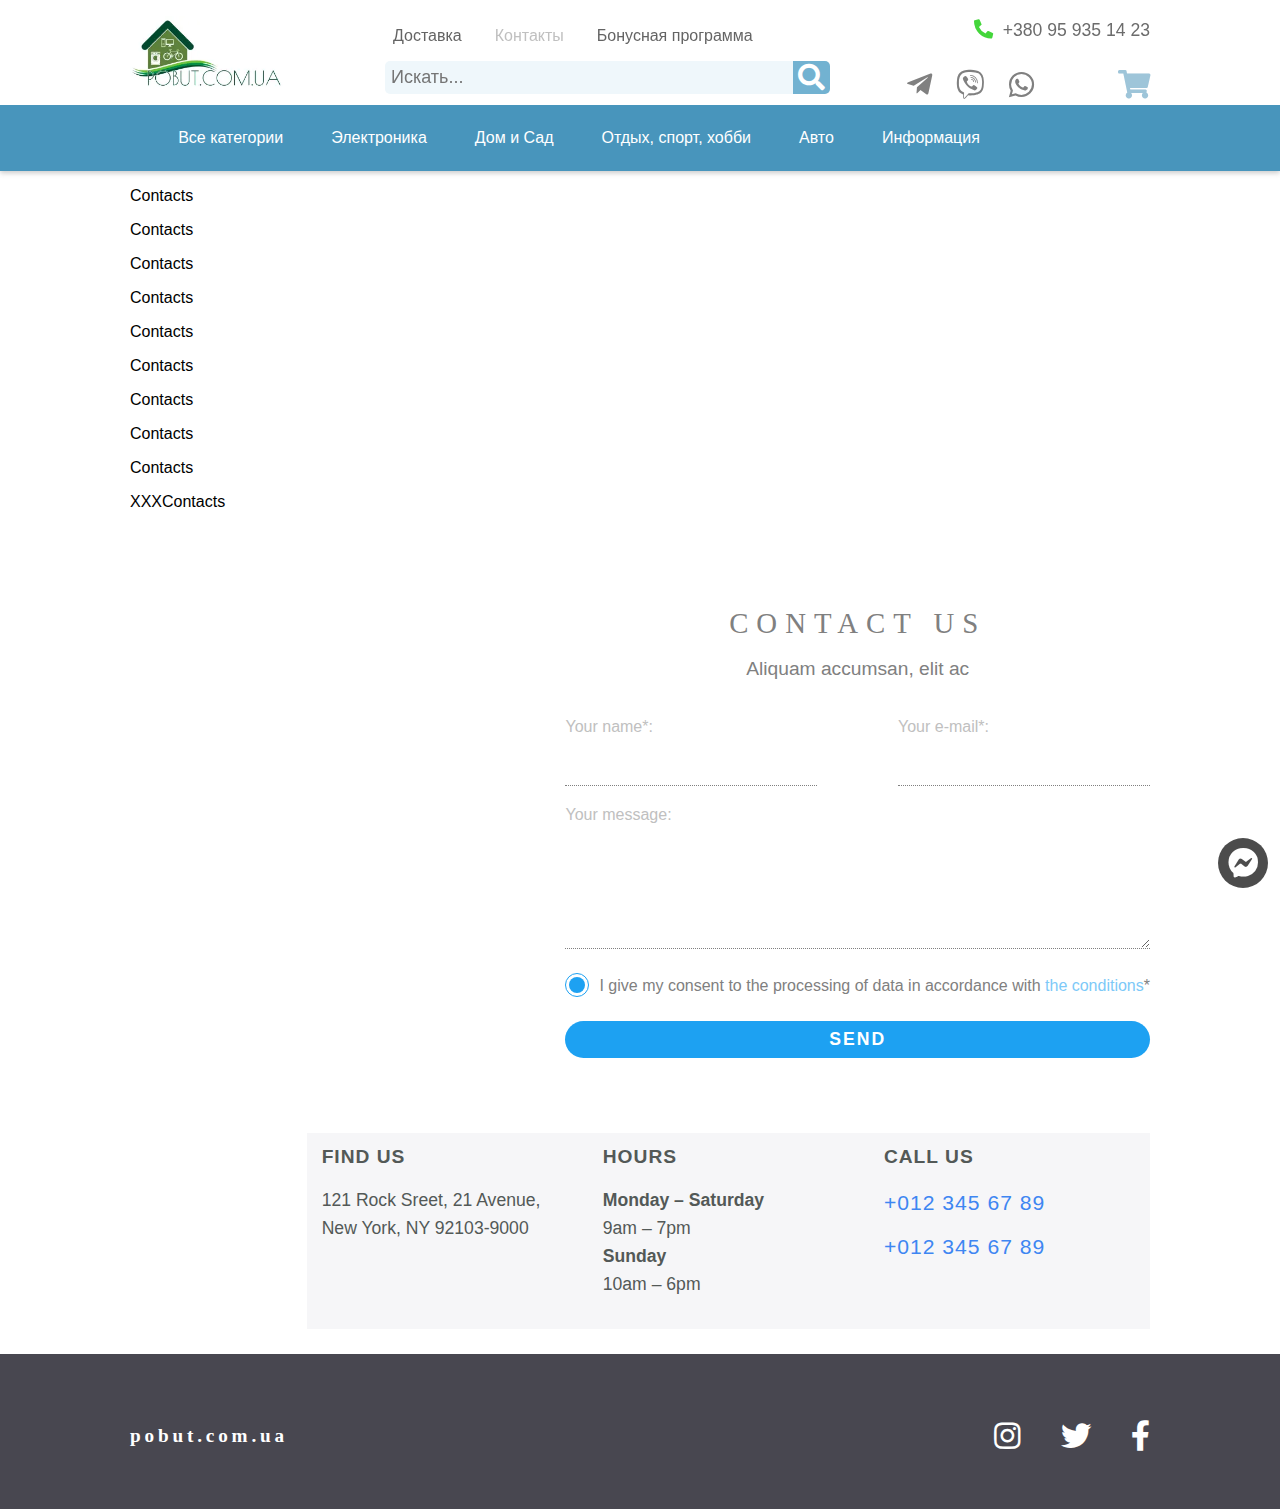
<file: contacts.html>
<!DOCTYPE html>
<html lang="en">
  <head>
  <meta charset="UTF-8">
  <meta name="viewport" content="width=device-width, initial-scale=1.0">
  <meta http-equiv="X-UA-Compatible" content="ie=edge">
  <link rel="stylesheet" href="fontawesome/fontcss/all.min.css?_v=20230503192000">
  <link rel="stylesheet" href="css/style.min.css?_v=20230503192000">
  <title>Contacts</title>
</head>

  <body>
    <div class="wrapper">
             
      <header class="header">
  <div class="container"> 
  
    <div class="header__inner-menu">
    
      
<div class="text-logo">
  <a href="index.html" class="text-logo__link">
    <span class="text-logo__text">Pobut.Com.UA</span>
  </a>
</div>

<div class="image-logo">
  <a href="index.html" class="image-logo__link">
    <picture><source srcset="logo/logo.webp" type="image/webp"><img class="image-logo__image" src="logo/logo.png" alt="logo"></picture>
  </a>
</div>



      <!-- TODO - module mobile-cart -->
<div class="header__mobile-cart mobile-cart">
  <a class="mobile-cart__link" href="">
    <img class="mobile-cart__image" src="img/shopping-cart.svg" alt="shopping-cart icon">  
    <span class="mobile-cart__icon fas fa-shopping-cart"></span>        
  </a>
</div>

       
      <span class="menu-icon fas fa-bars blind-click"></span>
      <nav class="menu blind-click">
      
        <!--TODO - module mobile-search -->
<form action="#" id="mobile-search" class="header__mobile-search mobile-search blind-click">                            
  <div class="mobile-search__item blind-click">              
    <label class="mobile-search__label" for="mobileSearch">Your name*:</label>
    <input class="mobile-search__input blind-click" id="mobileSearch" type="search" name="s" placeholder="Искать...">
    <button class="mobile-search__button blind-click" type="submit">
      <span class="mobile-search__search-icon fas fa-search blind-click"></span>
    </button>
  </div>                                                    
</form><!-- module form-search -->
  
      
        <ul class="menu__list blind-click">
          <li class="menu__list-item blind-click">
            <a class="menu__list-link" href="delivery.html">
              <span class="menu__list-title blind-click">Доставка</span>
            </a>
          </li>
  
          <li class="menu__list-item blind-click">            
              <span class="menu__list-title menu__list-title--active blind-click">Контакты</span>
          </li>
  
          <li class="menu__list-item blind-click">
            <a class="menu__list-link" href="bonuses.html">
              <span class="menu__list-title blind-click">Бонусная программа</span>
            </a>
          </li>
        </ul>
        
        <!--TODO - module mobile-links-->
<div class="header__mobile-links mobile-links blind-click">
   
  <div class="mobile-links__logo mobile-logo blind-click">
    <a href="index.html" class="mobile-logo__link">
      <picture><source srcset="logo/logo.webp" type="image/webp"><img class="mobile-logo__image blind-click" src="logo/logo.png" alt="logo"></picture>
    </a>
  </div>
        
  <div class="mobile-links__phone-box blind-click">
    <a class="mobile-links__phone-link" href="tel:+380959351423">
      <span class="mobile-links__phone-icon fas fa-mobile-alt blind-click"></span> 
      <span class="mobile-links__phone-number blind-click">+380 95 935 14 23</span>
    </a>
  </div>
          
  <div class="mobile-links__social mobile-social blind-click">                                  
    <a class="mobile-social__link" href="">
      <span class="mobile-social__icon fab fa-telegram-plane blind-click"></span>            
    </a>          
    <a class="mobile-social__link" href="">
      <span class="mobile-social__icon fab fa-viber blind-click"></span> 
    </a>                  
    <a class="mobile-social__link" href="">
      <span class="mobile-social__icon fab fa-whatsapp blind-click"></span>
    </a>                                    
  </div>  
                     
</div><!-- module mobile-links -->




        
      </nav>
      
      <!--TODO - module form-search -->
<form action="#" id="form-search" class="header__form-search form-search">                                          
  <div class="form-search__item">              
    <label class="form-search__label" for="formSearch">Your name*:</label>
    <input class="form-search__input" id="formSearch" type="search" name="s" placeholder="Искать...">
    <button class="form-search__button" type="submit">
      <span class="form-search__search-icon fas fa-search"></span>
    </button>
  </div>                                                    
</form><!-- module form-search -->

      <!--TODO - module header-links -->
<div class="header__links">
        
  <div class="header__phone-box">
    <a class="header__phone-link" href="tel:+380959351423">
      <span class="header__phone-icon fas fa-phone-alt blind-click"></span>
      <span class="header__phone-number">+380 95 935 14 23</span>
    </a>
  </div>
          
  <div class="header__social header-social">                                  
    <a class="header-social__link" href="">
      <span class="header-social__icon fab fa-telegram-plane"></span>            
    </a>          
    <a class="header-social__link" href="">
      <span class="header-social__icon fab fa-viber"></span> 
    </a>                  
    <a class="header-social__link" href="">
      <span class="header-social__icon fab fa-whatsapp"></span>
    </a>                                    
  </div>  
          
  <a class="header__cart-link" href="">
    <img class="header__cart-image" src="img/shopping-cart.svg" alt="shopping-cart icon">  
    <span class="header__cart-icon fas fa-shopping-cart"></span>        
  </a>
                     
</div><!-- module header-links -->




      
    </div> 
  </div>
     
  <div class="header__inner-catalog">
    <span class="catalog-icon fas fa-angle-down blind-click"></span>
    <div class="catalog blind-click">
      <ul class="catalog__list blind-click">
        <li class="catalog__list-item blind-click">
          <a class="catalog__list-link" href="all-categories.html">
            <span class="catalog__list-title blind-click">Все категории</span>
          </a>
        </li>
  
        <li class="catalog__list-item blind-click">
          <a class="catalog__list-link" href="electronics.html">
            <span class="catalog__list-title blind-click">Электроника</span>
          </a>
        </li>
  
        <li class="catalog__list-item blind-click">
          <a class="catalog__list-link" href="house-garden.html">
            <span class="catalog__list-title blind-click">Дом и Сад</span>
          </a>
        </li>
  
        <li class="catalog__list-item blind-click">
          <a class="catalog__list-link" href="sport-hobby.html">
            <span class="catalog__list-title blind-click">Отдых, спорт, хобби</span>
          </a>
        </li>
          
        <li class="catalog__list-item blind-click">
          <a class="catalog__list-link" href="auto.html">
            <span class="catalog__list-title blind-click">Авто</span>
          </a>
        </li>
          
        <li class="catalog__list-item blind-click">
          <a class="catalog__list-link" href="information.html">
            <span class="catalog__list-title blind-click">Информация</span>
          </a>
        </li>
      </ul>
    </div>
  </div>
  
  <hr class="header__line"> 
</header>

  
  
            
      <main class="main">
      
        <!-- main page content -->
        <div class="page-contacts">
        
          <div class="container">
            <p>Contacts</p>
            <p>Contacts</p>
            <p>Contacts</p>
            <p>Contacts</p>
            <p>Contacts</p>
            <p>Contacts</p>
            <p>Contacts</p>
            <p>Contacts</p>
            <p>Contacts</p>
            <p>XXXContacts</p>
          </div>
          
          
<!-- TODO - module contacts -->
<section id="contacts" class="contacts">         
  <div class="container">                          
    <div class="contacts__content">                                                                      
                
      <div class="form">
                 
        <div class="form__info">                    
          <h2 class="form__title">Contact Us</h2>                            
          <p class="form__text">Aliquam accumsan, elit ac</p>                                                   
        </div>        
         
        <form action="#" id="form" class="form__body">  
          <div class="form__flex-alignment">
                                
            <div class="form__item">              
              <label for="formName" class="form__label">Your name*:</label>
              <input id="formName" type="text" name="name" class="form__input _req">
              <div class="form__tooltip">
                <span class="form__tooltip-text">fill in required fields!</span>
              </div>
            </div>
            <div class="form__item">              
              <label for="formEmail" class="form__label">Your e-mail*:</label>
              <input id="formEmail" type="text" name="email" class="form__input _req _email">
              <div class="form__tooltip">
                <span class="form__tooltip-text">заполните обязательные поля!</span>
              </div>
            </div> 
                        
          </div><!-- form__flex-alignment -->
               
          <!--
          <div class="form__item">              
            <div class="form__label">Вид дубления:</div>
            <div class="options">
              <div class="options__item">
                <input id="formRightHanded" checked type="radio" value="right" name="hand" class="options__input"> 
                <label for="formRightHanded" class="options__label"><span>Химическое</span></label>
              </div>
              <div class="options__item">
                <input id="formLeftHanded" type="radio" value="left" name="hand" class="options__input"> 
                <label for="formLeftHanded" class="options__label"><span>Растительное</span></label>
              </div>
            </div>
          </div>
          -->
               
          <div class="form__item"> 
            <label for="formMessage" class="form__label">Your message:</label>
            <textarea name="message" id="formMessage" class="form__input"></textarea>
          </div> 
               
          <!--
          <div class="form__item"> 
            <div class="form__label">Вид фурнитуры:</div>
            <select name="age" class="select">
              <option value="Антик" selected>Антик</option>
              <option value="Сатин">Сатин</option>
              <option value="Без фурнитуры">Без фурнитуры</option>
            </select>
          </div>
          <div class="form__item"> 
            <div class="form__label">Ваш эскиз (фото)</div>
            <div class="file">
              <div class="file__item">
                <input id="formImage" accept=".jpg, .png, .gif" type="file" name="image" class="file__input">
                <div class="file__button">Эскиз</div>
              </div> 
              <div id="formPreview" class="file__preview"></div>
            </div>                 
          </div>
          -->
               
          <div class="form__item"> 
             <div class="checkbox"> 
                <input id="formAgreement" checked type="checkbox" name="agreement" class="checkbox__input _req">
                <label for="formAgreement" class="checkbox__label"><span>I give my consent to the processing of 
                       data in accordance with <a href="#">the conditions</a>*</span></label>
             </div>
          </div>              
          <button type="submit" class="form__button">send</button>      
          <!--<span class="form-button-cancel">cancel</span>--> <!-- TODO - кнопка очистки формы: -->                   
        </form><!--form__body--> 
                                                                                                 
      </div><!-- class="form" -->                
      
      <div class="mode">
      
        <div class="mode__info-box info-box">
          <div class="container"> 
            <h3 class="info-box__subtitle">Find Us</h3> 
            <p class="info-box__text">121 Rock Sreet, 21 Avenue, New York, NY 92103-9000<br></p>
          </div>
        </div> 
        
        <div class="mode__info-box info-box">
          <div class="container"> 
            <h3 class="info-box__subtitle">Hours</h3>
             <p class="info-box__text">
               <span style="font-weight: 700;"> Monday – Saturday</span>
               <br>
               9am – 7pm
               <br>
               <span style="font-weight: 700;">Sunday </span>
               <br>
               10am – 6pm
            </p>
          </div>         
        </div>
        
        <div class="mode__links-box links-box">
          <div class="container">
            <h3 class="links-box__phone-subtitle">Call Us</h3> 
            <p class="info-box__text">
              <a class="links-box__phone-link" href=""> +012 345 67 89</a>
              <br>
              <a class="links-box__phone-link" href=""> +012 345 67 89</a>
            </p>
          </div>
        </div>
      
      </div><!-- mode -->     
                          
    </div><!-- contacts__content -->    
  </div><!-- container --> 
  
  
       
</section><!-- contacts -->  
<!-- module contacts -->
          
          
          

           
        </div>
        <!-- main page content -->  
                 
      </main>
      
      <footer class="footer">

  <!-- TODO - module messengers -->
<div class="messengers-box">
  <span class="messengers-box__base-icon fab fa-facebook-messenger blind-click"></span>
                 
  <a class="messengers-box__link first" href="">
    <span class="messengers-box__icon fab fa-viber blind-click"></span>             
  </a>
                   
  <a class="messengers-box__link second" href="">
    <span class="messengers-box__icon fab fa-telegram-plane blind-click"></span> 
  </a>
                    
  <a class="messengers-box__link third" href="">
    <span class="messengers-box__icon fab fa-facebook-messenger blind-click"></span>
  </a>
        
  <a class="messengers-box__link fourth" href="">
    <span class="messengers-box__icon fa fa-phone-alt blind-click"></span>
  </a>       
</div>


  <div class="container">
  
    <div class="footer__content">
              
      <div class="footer-social">                                     
        <a class="footer-social__link" href="">
          <span class="footer-social__icon fab fa-instagram"></span>            
        </a>          
        <a class="footer-social__link" href="">
          <span class="footer-social__icon fab fa-twitter"></span> 
        </a>                  
        <a class="footer-social__link" href="">
          <span class="footer-social__icon fab fa-facebook-f"></span>
        </a>        
      </div> 
      
      <div class="footer__logo">
        <a class="footer__logo-link footer-logo-link" href="index.html">
          <span class="footer__logo-text">pobut.com.ua</span>
        </a>           
      </div>
                                
    </div><!-- footer__content --> 
      
  </div><!-- container -->      
</footer>
  
    </div>
    
    <script src="js/app.min.js?_v=20230503192000"></script> 
  </body>
</html>
</file>
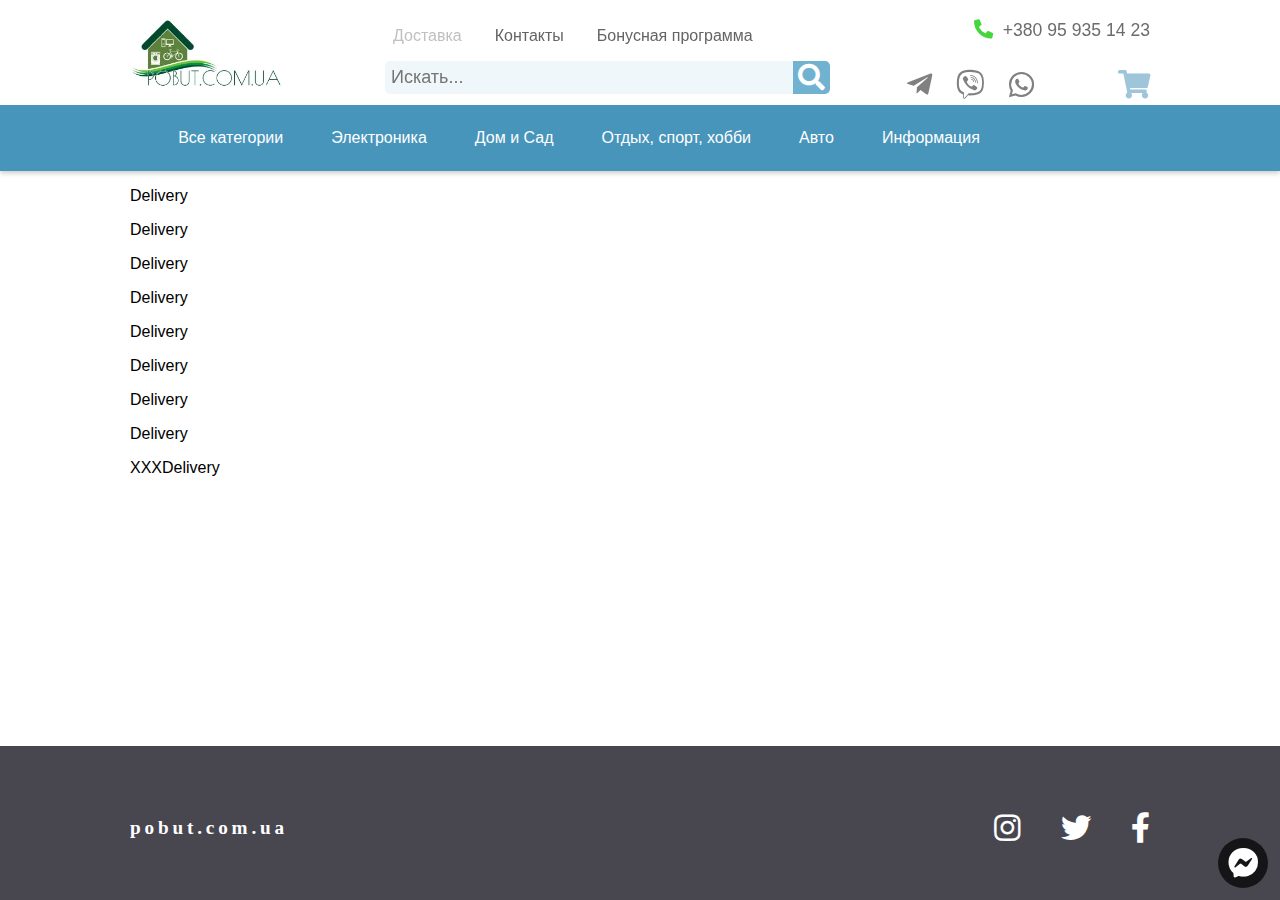
<file: delivery.html>
<!DOCTYPE html>
<html lang="en">
  <head>
  <meta charset="UTF-8">
  <meta name="viewport" content="width=device-width, initial-scale=1.0">
  <meta http-equiv="X-UA-Compatible" content="ie=edge">
  <link rel="stylesheet" href="fontawesome/fontcss/all.min.css?_v=20230503192000">
  <link rel="stylesheet" href="css/style.min.css?_v=20230503192000">
  <title>Delivery</title>
</head>

  <body>
    <div class="wrapper">
             
      <header class="header">
  <div class="container"> 
  
    <div class="header__inner-menu">
    
      
<div class="text-logo">
  <a href="index.html" class="text-logo__link">
    <span class="text-logo__text">Pobut.Com.UA</span>
  </a>
</div>

<div class="image-logo">
  <a href="index.html" class="image-logo__link">
    <picture><source srcset="logo/logo.webp" type="image/webp"><img class="image-logo__image" src="logo/logo.png" alt="logo"></picture>
  </a>
</div>



      <!-- TODO - module mobile-cart -->
<div class="header__mobile-cart mobile-cart">
  <a class="mobile-cart__link" href="">
    <img class="mobile-cart__image" src="img/shopping-cart.svg" alt="shopping-cart icon">  
    <span class="mobile-cart__icon fas fa-shopping-cart"></span>        
  </a>
</div>

       
      <span class="menu-icon fas fa-bars blind-click"></span>
      <nav class="menu blind-click">
      
        <!--TODO - module mobile-search -->
<form action="#" id="mobile-search" class="header__mobile-search mobile-search blind-click">                            
  <div class="mobile-search__item blind-click">              
    <label class="mobile-search__label" for="mobileSearch">Your name*:</label>
    <input class="mobile-search__input blind-click" id="mobileSearch" type="search" name="s" placeholder="Искать...">
    <button class="mobile-search__button blind-click" type="submit">
      <span class="mobile-search__search-icon fas fa-search blind-click"></span>
    </button>
  </div>                                                    
</form><!-- module form-search -->
  
      
        <ul class="menu__list blind-click">
          <li class="menu__list-item blind-click">
            <span class="menu__list-title menu__list-title--active blind-click">Доставка</span>            
          </li>
  
          <li class="menu__list-item blind-click">
            <a class="menu__list-link" href="contacts.html">
              <span class="menu__list-title blind-click">Контакты</span>
            </a>
          </li>
  
          <li class="menu__list-item blind-click">
            <a class="menu__list-link" href="bonuses.html">
              <span class="menu__list-title blind-click">Бонусная программа</span>
            </a>
          </li>
        </ul>
        
        <!--TODO - module mobile-links-->
<div class="header__mobile-links mobile-links blind-click">
   
  <div class="mobile-links__logo mobile-logo blind-click">
    <a href="index.html" class="mobile-logo__link">
      <picture><source srcset="logo/logo.webp" type="image/webp"><img class="mobile-logo__image blind-click" src="logo/logo.png" alt="logo"></picture>
    </a>
  </div>
        
  <div class="mobile-links__phone-box blind-click">
    <a class="mobile-links__phone-link" href="tel:+380959351423">
      <span class="mobile-links__phone-icon fas fa-mobile-alt blind-click"></span> 
      <span class="mobile-links__phone-number blind-click">+380 95 935 14 23</span>
    </a>
  </div>
          
  <div class="mobile-links__social mobile-social blind-click">                                  
    <a class="mobile-social__link" href="">
      <span class="mobile-social__icon fab fa-telegram-plane blind-click"></span>            
    </a>          
    <a class="mobile-social__link" href="">
      <span class="mobile-social__icon fab fa-viber blind-click"></span> 
    </a>                  
    <a class="mobile-social__link" href="">
      <span class="mobile-social__icon fab fa-whatsapp blind-click"></span>
    </a>                                    
  </div>  
                     
</div><!-- module mobile-links -->




        
      </nav>
      
      <!--TODO - module form-search -->
<form action="#" id="form-search" class="header__form-search form-search">                                          
  <div class="form-search__item">              
    <label class="form-search__label" for="formSearch">Your name*:</label>
    <input class="form-search__input" id="formSearch" type="search" name="s" placeholder="Искать...">
    <button class="form-search__button" type="submit">
      <span class="form-search__search-icon fas fa-search"></span>
    </button>
  </div>                                                    
</form><!-- module form-search -->

      <!--TODO - module header-links -->
<div class="header__links">
        
  <div class="header__phone-box">
    <a class="header__phone-link" href="tel:+380959351423">
      <span class="header__phone-icon fas fa-phone-alt blind-click"></span>
      <span class="header__phone-number">+380 95 935 14 23</span>
    </a>
  </div>
          
  <div class="header__social header-social">                                  
    <a class="header-social__link" href="">
      <span class="header-social__icon fab fa-telegram-plane"></span>            
    </a>          
    <a class="header-social__link" href="">
      <span class="header-social__icon fab fa-viber"></span> 
    </a>                  
    <a class="header-social__link" href="">
      <span class="header-social__icon fab fa-whatsapp"></span>
    </a>                                    
  </div>  
          
  <a class="header__cart-link" href="">
    <img class="header__cart-image" src="img/shopping-cart.svg" alt="shopping-cart icon">  
    <span class="header__cart-icon fas fa-shopping-cart"></span>        
  </a>
                     
</div><!-- module header-links -->




      
    </div> 
  </div>
     
  <div class="header__inner-catalog">
    <span class="catalog-icon fas fa-angle-down blind-click"></span>
    <div class="catalog blind-click">
      <ul class="catalog__list blind-click">
        <li class="catalog__list-item blind-click">
          <a class="catalog__list-link" href="all-categories.html">
            <span class="catalog__list-title blind-click">Все категории</span>
          </a>
        </li>
  
        <li class="catalog__list-item blind-click">
          <a class="catalog__list-link" href="electronics.html">
            <span class="catalog__list-title blind-click">Электроника</span>
          </a>
        </li>
  
        <li class="catalog__list-item blind-click">
          <a class="catalog__list-link" href="house-garden.html">
            <span class="catalog__list-title blind-click">Дом и Сад</span>
          </a>
        </li>
  
        <li class="catalog__list-item blind-click">
          <a class="catalog__list-link" href="sport-hobby.html">
            <span class="catalog__list-title blind-click">Отдых, спорт, хобби</span>
          </a>
        </li>
          
        <li class="catalog__list-item blind-click">
          <a class="catalog__list-link" href="auto.html">
            <span class="catalog__list-title blind-click">Авто</span>
          </a>
        </li>
          
        <li class="catalog__list-item blind-click">
          <a class="catalog__list-link" href="information.html">
            <span class="catalog__list-title blind-click">Информация</span>
          </a>
        </li>
      </ul>
    </div>
  </div>
  
  <hr class="header__line"> 
</header>

  
  
            
      <main class="main">
      
        <!-- main page content -->
        <div class="page-delivery">
        
          <div class="container">
            <p>Delivery</p>
            <p>Delivery</p>
            <p>Delivery</p>
            <p>Delivery</p>
            <p>Delivery</p>
            <p>Delivery</p>
            <p>Delivery</p>
            <p>Delivery</p>
            <p>XXXDelivery</p>
          </div>                    
           
        </div>
        <!-- main page content -->  
                 
      </main>
      
      <footer class="footer">

  <!-- TODO - module messengers -->
<div class="messengers-box">
  <span class="messengers-box__base-icon fab fa-facebook-messenger blind-click"></span>
                 
  <a class="messengers-box__link first" href="">
    <span class="messengers-box__icon fab fa-viber blind-click"></span>             
  </a>
                   
  <a class="messengers-box__link second" href="">
    <span class="messengers-box__icon fab fa-telegram-plane blind-click"></span> 
  </a>
                    
  <a class="messengers-box__link third" href="">
    <span class="messengers-box__icon fab fa-facebook-messenger blind-click"></span>
  </a>
        
  <a class="messengers-box__link fourth" href="">
    <span class="messengers-box__icon fa fa-phone-alt blind-click"></span>
  </a>       
</div>


  <div class="container">
  
    <div class="footer__content">
              
      <div class="footer-social">                                     
        <a class="footer-social__link" href="">
          <span class="footer-social__icon fab fa-instagram"></span>            
        </a>          
        <a class="footer-social__link" href="">
          <span class="footer-social__icon fab fa-twitter"></span> 
        </a>                  
        <a class="footer-social__link" href="">
          <span class="footer-social__icon fab fa-facebook-f"></span>
        </a>        
      </div> 
      
      <div class="footer__logo">
        <a class="footer__logo-link footer-logo-link" href="index.html">
          <span class="footer__logo-text">pobut.com.ua</span>
        </a>           
      </div>
                                
    </div><!-- footer__content --> 
      
  </div><!-- container -->      
</footer>
  
    </div>
    
    <script src="js/app.min.js?_v=20230503192000"></script> 
  </body>
</html>
</file>
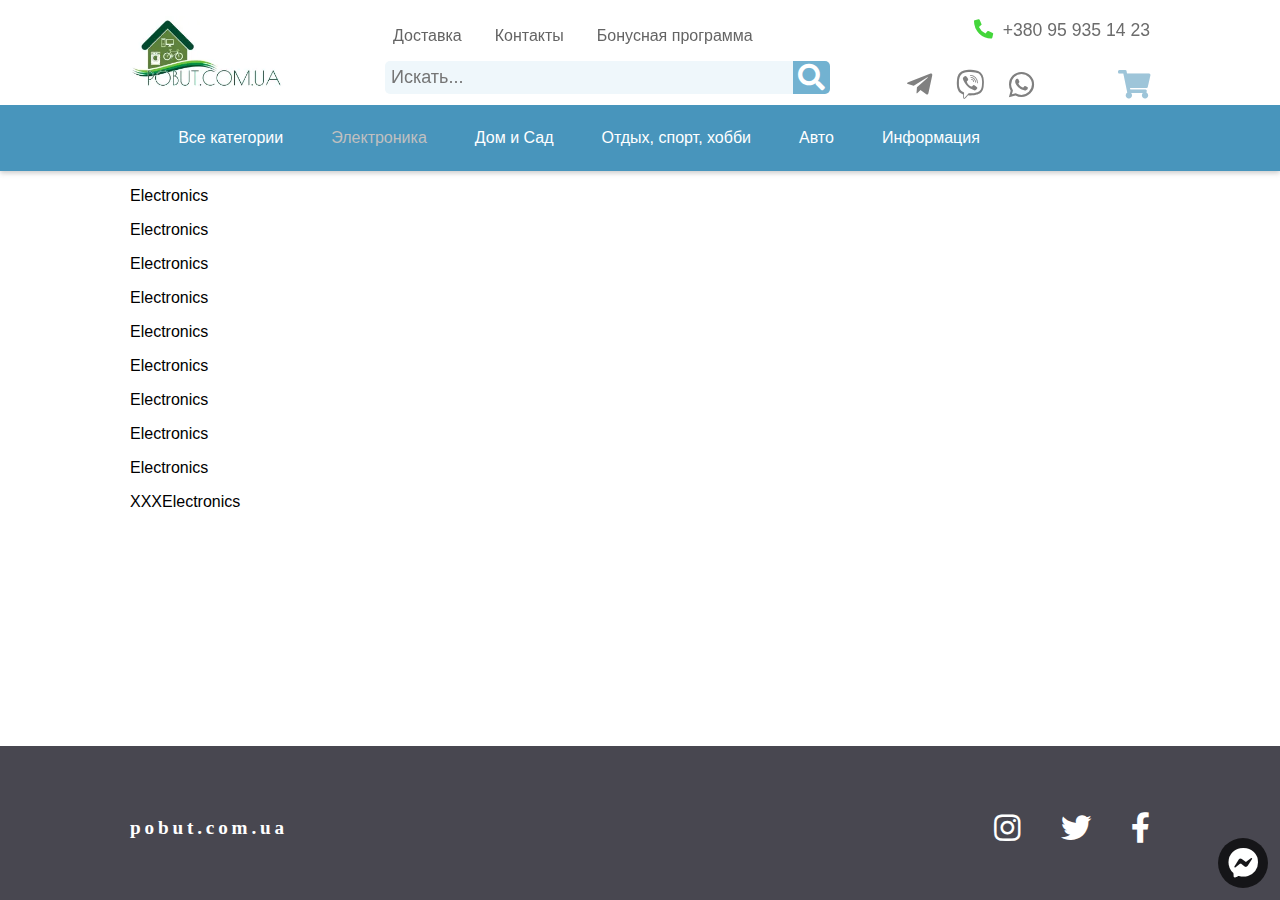
<file: electronics.html>
<!DOCTYPE html>
<html lang="en">
  <head>
  <meta charset="UTF-8">
  <meta name="viewport" content="width=device-width, initial-scale=1.0">
  <meta http-equiv="X-UA-Compatible" content="ie=edge">
  <link rel="stylesheet" href="fontawesome/fontcss/all.min.css?_v=20230503192000">
  <link rel="stylesheet" href="css/style.min.css?_v=20230503192000">
  <title>Electronics</title>
</head>

  <body>
    <div class="wrapper">
            
      <header class="header">
  <div class="container"> 
  
    <div class="header__inner-menu">
    
      
<div class="text-logo">
  <a href="index.html" class="text-logo__link">
    <span class="text-logo__text">Pobut.Com.UA</span>
  </a>
</div>

<div class="image-logo">
  <a href="index.html" class="image-logo__link">
    <picture><source srcset="logo/logo.webp" type="image/webp"><img class="image-logo__image" src="logo/logo.png" alt="logo"></picture>
  </a>
</div>



      <!-- TODO - module mobile-cart -->
<div class="header__mobile-cart mobile-cart">
  <a class="mobile-cart__link" href="">
    <img class="mobile-cart__image" src="img/shopping-cart.svg" alt="shopping-cart icon">  
    <span class="mobile-cart__icon fas fa-shopping-cart"></span>        
  </a>
</div>

      
      <span class="menu-icon fas fa-bars blind-click"></span>
      <nav class="menu blind-click">
      
        <!--TODO - module mobile-search -->
<form action="#" id="mobile-search" class="header__mobile-search mobile-search blind-click">                            
  <div class="mobile-search__item blind-click">              
    <label class="mobile-search__label" for="mobileSearch">Your name*:</label>
    <input class="mobile-search__input blind-click" id="mobileSearch" type="search" name="s" placeholder="Искать...">
    <button class="mobile-search__button blind-click" type="submit">
      <span class="mobile-search__search-icon fas fa-search blind-click"></span>
    </button>
  </div>                                                    
</form><!-- module form-search -->
 
      
        <ul class="menu__list blind-click">
          <li class="menu__list-item blind-click">
            <a class="menu__list-link" href="delivery.html">
              <span class="menu__list-title blind-click">Доставка</span>
            </a>
          </li>
  
          <li class="menu__list-item blind-click">
            <a class="menu__list-link" href="contacts.html">
              <span class="menu__list-title blind-click">Контакты</span>
            </a>
          </li>
  
          <li class="menu__list-item blind-click">
            <a class="menu__list-link" href="bonuses.html">
              <span class="menu__list-title blind-click">Бонусная программа</span>
            </a>
          </li>
        </ul>
        
        <!--TODO - module mobile-links-->
<div class="header__mobile-links mobile-links blind-click">
   
  <div class="mobile-links__logo mobile-logo blind-click">
    <a href="index.html" class="mobile-logo__link">
      <picture><source srcset="logo/logo.webp" type="image/webp"><img class="mobile-logo__image blind-click" src="logo/logo.png" alt="logo"></picture>
    </a>
  </div>
        
  <div class="mobile-links__phone-box blind-click">
    <a class="mobile-links__phone-link" href="tel:+380959351423">
      <span class="mobile-links__phone-icon fas fa-mobile-alt blind-click"></span> 
      <span class="mobile-links__phone-number blind-click">+380 95 935 14 23</span>
    </a>
  </div>
          
  <div class="mobile-links__social mobile-social blind-click">                                  
    <a class="mobile-social__link" href="">
      <span class="mobile-social__icon fab fa-telegram-plane blind-click"></span>            
    </a>          
    <a class="mobile-social__link" href="">
      <span class="mobile-social__icon fab fa-viber blind-click"></span> 
    </a>                  
    <a class="mobile-social__link" href="">
      <span class="mobile-social__icon fab fa-whatsapp blind-click"></span>
    </a>                                    
  </div>  
                     
</div><!-- module mobile-links -->




        
      </nav>
      
      <!--TODO - module form-search -->
<form action="#" id="form-search" class="header__form-search form-search">                                          
  <div class="form-search__item">              
    <label class="form-search__label" for="formSearch">Your name*:</label>
    <input class="form-search__input" id="formSearch" type="search" name="s" placeholder="Искать...">
    <button class="form-search__button" type="submit">
      <span class="form-search__search-icon fas fa-search"></span>
    </button>
  </div>                                                    
</form><!-- module form-search -->

      <!--TODO - module header-links -->
<div class="header__links">
        
  <div class="header__phone-box">
    <a class="header__phone-link" href="tel:+380959351423">
      <span class="header__phone-icon fas fa-phone-alt blind-click"></span>
      <span class="header__phone-number">+380 95 935 14 23</span>
    </a>
  </div>
          
  <div class="header__social header-social">                                  
    <a class="header-social__link" href="">
      <span class="header-social__icon fab fa-telegram-plane"></span>            
    </a>          
    <a class="header-social__link" href="">
      <span class="header-social__icon fab fa-viber"></span> 
    </a>                  
    <a class="header-social__link" href="">
      <span class="header-social__icon fab fa-whatsapp"></span>
    </a>                                    
  </div>  
          
  <a class="header__cart-link" href="">
    <img class="header__cart-image" src="img/shopping-cart.svg" alt="shopping-cart icon">  
    <span class="header__cart-icon fas fa-shopping-cart"></span>        
  </a>
                     
</div><!-- module header-links -->




      
    </div> 
  </div>
     
  <div class="header__inner-catalog">
    <span class="catalog-icon fas fa-angle-down blind-click"></span>
    <div class="catalog blind-click">
      <ul class="catalog__list blind-click">
        <li class="catalog__list-item blind-click">
          <a class="catalog__list-link" href="all-categories.html">
            <span class="catalog__list-title blind-click">Все категории</span>
          </a>
        </li>
  
        <li class="catalog__list-item blind-click">          
            <span class="catalog__list-title catalog__list-title--active blind-click">Электроника</span>
        </li>
  
        <li class="catalog__list-item blind-click">
          <a class="catalog__list-link" href="house-garden.html">
            <span class="catalog__list-title blind-click">Дом и Сад</span>
          </a>
        </li>
  
        <li class="catalog__list-item blind-click">
          <a class="catalog__list-link" href="sport-hobby.html">
            <span class="catalog__list-title blind-click">Отдых, спорт, хобби</span>
          </a>
        </li>
          
        <li class="catalog__list-item blind-click">
          <a class="catalog__list-link" href="auto.html">
            <span class="catalog__list-title blind-click">Авто</span>
          </a>
        </li>
          
        <li class="catalog__list-item blind-click">
          <a class="catalog__list-link" href="information.html">
            <span class="catalog__list-title blind-click">Информация</span>
          </a>
        </li>
      </ul>
    </div>
  </div>
  
  <hr class="header__line"> 
</header>

  
 
         
      <main class="main">
        
        <!-- main page content -->
        <div class="page-electronics">
        
          <div class="container">
            <p>Electronics</p>
            <p>Electronics</p>
            <p>Electronics</p>
            <p>Electronics</p>
            <p>Electronics</p>
            <p>Electronics</p>
            <p>Electronics</p>
            <p>Electronics</p>
            <p>Electronics</p>
            <p>XXXElectronics</p>
          </div>
          
        </div>
        <!-- main page content -->
                       
      </main>
      
      <footer class="footer">

  <!-- TODO - module messengers -->
<div class="messengers-box">
  <span class="messengers-box__base-icon fab fa-facebook-messenger blind-click"></span>
                 
  <a class="messengers-box__link first" href="">
    <span class="messengers-box__icon fab fa-viber blind-click"></span>             
  </a>
                   
  <a class="messengers-box__link second" href="">
    <span class="messengers-box__icon fab fa-telegram-plane blind-click"></span> 
  </a>
                    
  <a class="messengers-box__link third" href="">
    <span class="messengers-box__icon fab fa-facebook-messenger blind-click"></span>
  </a>
        
  <a class="messengers-box__link fourth" href="">
    <span class="messengers-box__icon fa fa-phone-alt blind-click"></span>
  </a>       
</div>


  <div class="container">
  
    <div class="footer__content">
              
      <div class="footer-social">                                     
        <a class="footer-social__link" href="">
          <span class="footer-social__icon fab fa-instagram"></span>            
        </a>          
        <a class="footer-social__link" href="">
          <span class="footer-social__icon fab fa-twitter"></span> 
        </a>                  
        <a class="footer-social__link" href="">
          <span class="footer-social__icon fab fa-facebook-f"></span>
        </a>        
      </div> 
      
      <div class="footer__logo">
        <a class="footer__logo-link footer-logo-link" href="index.html">
          <span class="footer__logo-text">pobut.com.ua</span>
        </a>           
      </div>
                                
    </div><!-- footer__content --> 
      
  </div><!-- container -->      
</footer>
  
    </div>
    
    <script src="js/app.min.js?_v=20230503192000"></script> 
  </body>
</html>
</file>
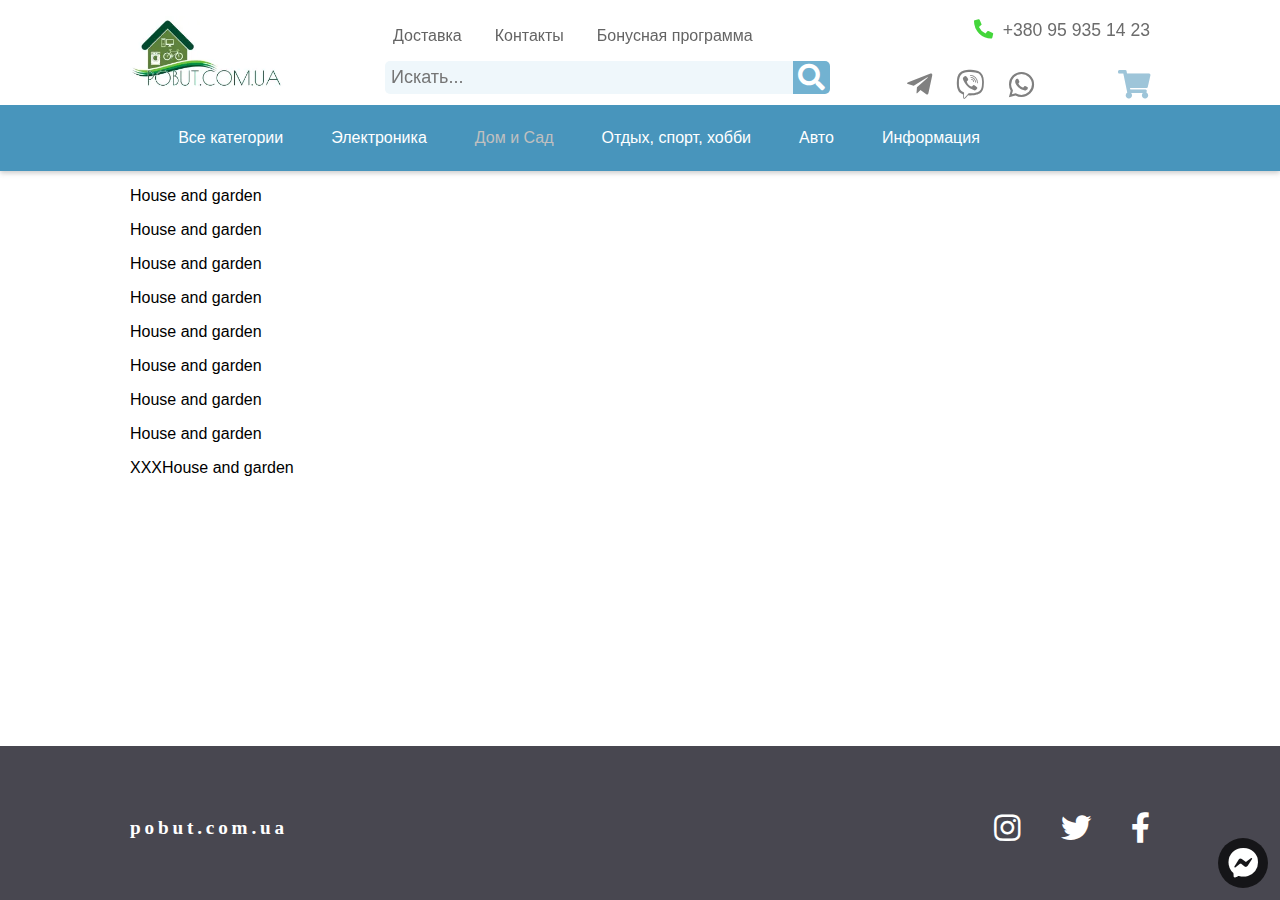
<file: house-garden.html>
<!DOCTYPE html>
<html lang="en">
  <head>
  <meta charset="UTF-8">
  <meta name="viewport" content="width=device-width, initial-scale=1.0">
  <meta http-equiv="X-UA-Compatible" content="ie=edge">
  <link rel="stylesheet" href="fontawesome/fontcss/all.min.css?_v=20230503192000">
  <link rel="stylesheet" href="css/style.min.css?_v=20230503192000">
  <title>House and garden</title>
</head>

  <body>
    <div class="wrapper">
      
      <header class="header">
  <div class="container"> 
  
    <div class="header__inner-menu">
    
      
<div class="text-logo">
  <a href="index.html" class="text-logo__link">
    <span class="text-logo__text">Pobut.Com.UA</span>
  </a>
</div>

<div class="image-logo">
  <a href="index.html" class="image-logo__link">
    <picture><source srcset="logo/logo.webp" type="image/webp"><img class="image-logo__image" src="logo/logo.png" alt="logo"></picture>
  </a>
</div>


 
      <!-- TODO - module mobile-cart -->
<div class="header__mobile-cart mobile-cart">
  <a class="mobile-cart__link" href="">
    <img class="mobile-cart__image" src="img/shopping-cart.svg" alt="shopping-cart icon">  
    <span class="mobile-cart__icon fas fa-shopping-cart"></span>        
  </a>
</div>

      
      <span class="menu-icon fas fa-bars blind-click"></span>
      <nav class="menu blind-click">
      
        <!--TODO - module mobile-search -->
<form action="#" id="mobile-search" class="header__mobile-search mobile-search blind-click">                            
  <div class="mobile-search__item blind-click">              
    <label class="mobile-search__label" for="mobileSearch">Your name*:</label>
    <input class="mobile-search__input blind-click" id="mobileSearch" type="search" name="s" placeholder="Искать...">
    <button class="mobile-search__button blind-click" type="submit">
      <span class="mobile-search__search-icon fas fa-search blind-click"></span>
    </button>
  </div>                                                    
</form><!-- module form-search -->
  
      
        <ul class="menu__list blind-click">
          <li class="menu__list-item blind-click">
            <a class="menu__list-link" href="delivery.html">
              <span class="menu__list-title blind-click">Доставка</span>
            </a>
          </li>
  
          <li class="menu__list-item blind-click">
            <a class="menu__list-link" href="contacts.html">
              <span class="menu__list-title blind-click">Контакты</span>
            </a>
          </li>
  
          <li class="menu__list-item blind-click">
            <a class="menu__list-link" href="bonuses.html">
              <span class="menu__list-title blind-click">Бонусная программа</span>
            </a>
          </li>
        </ul>
        
        <!--TODO - module mobile-links-->
<div class="header__mobile-links mobile-links blind-click">
   
  <div class="mobile-links__logo mobile-logo blind-click">
    <a href="index.html" class="mobile-logo__link">
      <picture><source srcset="logo/logo.webp" type="image/webp"><img class="mobile-logo__image blind-click" src="logo/logo.png" alt="logo"></picture>
    </a>
  </div>
        
  <div class="mobile-links__phone-box blind-click">
    <a class="mobile-links__phone-link" href="tel:+380959351423">
      <span class="mobile-links__phone-icon fas fa-mobile-alt blind-click"></span> 
      <span class="mobile-links__phone-number blind-click">+380 95 935 14 23</span>
    </a>
  </div>
          
  <div class="mobile-links__social mobile-social blind-click">                                  
    <a class="mobile-social__link" href="">
      <span class="mobile-social__icon fab fa-telegram-plane blind-click"></span>            
    </a>          
    <a class="mobile-social__link" href="">
      <span class="mobile-social__icon fab fa-viber blind-click"></span> 
    </a>                  
    <a class="mobile-social__link" href="">
      <span class="mobile-social__icon fab fa-whatsapp blind-click"></span>
    </a>                                    
  </div>  
                     
</div><!-- module mobile-links -->




        
      </nav>
      
      <!--TODO - module form-search -->
<form action="#" id="form-search" class="header__form-search form-search">                                          
  <div class="form-search__item">              
    <label class="form-search__label" for="formSearch">Your name*:</label>
    <input class="form-search__input" id="formSearch" type="search" name="s" placeholder="Искать...">
    <button class="form-search__button" type="submit">
      <span class="form-search__search-icon fas fa-search"></span>
    </button>
  </div>                                                    
</form><!-- module form-search -->

      <!--TODO - module header-links -->
<div class="header__links">
        
  <div class="header__phone-box">
    <a class="header__phone-link" href="tel:+380959351423">
      <span class="header__phone-icon fas fa-phone-alt blind-click"></span>
      <span class="header__phone-number">+380 95 935 14 23</span>
    </a>
  </div>
          
  <div class="header__social header-social">                                  
    <a class="header-social__link" href="">
      <span class="header-social__icon fab fa-telegram-plane"></span>            
    </a>          
    <a class="header-social__link" href="">
      <span class="header-social__icon fab fa-viber"></span> 
    </a>                  
    <a class="header-social__link" href="">
      <span class="header-social__icon fab fa-whatsapp"></span>
    </a>                                    
  </div>  
          
  <a class="header__cart-link" href="">
    <img class="header__cart-image" src="img/shopping-cart.svg" alt="shopping-cart icon">  
    <span class="header__cart-icon fas fa-shopping-cart"></span>        
  </a>
                     
</div><!-- module header-links -->




      
    </div> 
  </div>
     
  <div class="header__inner-catalog">
    <span class="catalog-icon fas fa-angle-down blind-click"></span>
    <div class="catalog blind-click">
      <ul class="catalog__list blind-click">
        <li class="catalog__list-item blind-click">
          <a class="catalog__list-link" href="all-categories.html">
            <span class="catalog__list-title blind-click">Все категории</span>
          </a>
        </li>
  
        <li class="catalog__list-item blind-click">
          <a class="catalog__list-link" href="electronics.html">
            <span class="catalog__list-title blind-click">Электроника</span>
          </a>
        </li>
  
        <li class="catalog__list-item blind-click">         
            <span class="catalog__list-title catalog__list-title--active blind-click">Дом и Сад</span>      
        </li>
  
        <li class="catalog__list-item blind-click">
          <a class="catalog__list-link" href="sport-hobby.html">
            <span class="catalog__list-title blind-click">Отдых, спорт, хобби</span>
          </a>
        </li>
          
        <li class="catalog__list-item blind-click">
          <a class="catalog__list-link" href="auto.html">
            <span class="catalog__list-title blind-click">Авто</span>
          </a>
        </li>
          
        <li class="catalog__list-item blind-click">
          <a class="catalog__list-link" href="information.html">
            <span class="catalog__list-title blind-click">Информация</span>
          </a>
        </li>
      </ul>
    </div>
  </div>
  
  <hr class="header__line"> 
</header>

  
 
            
      <main class="main">
        
        <!-- main page content -->
        <div class="page-house-garden">
        
          <div class="container">   
            <p>House and garden</p>
            <p>House and garden</p>
            <p>House and garden</p>
            <p>House and garden</p>
            <p>House and garden</p>
            <p>House and garden</p>
            <p>House and garden</p>
            <p>House and garden</p>
            <p>XXXHouse and garden</p>
          </div>
            
        </div>
        <!-- main page content -->
                   
      </main>
      
      <footer class="footer">

  <!-- TODO - module messengers -->
<div class="messengers-box">
  <span class="messengers-box__base-icon fab fa-facebook-messenger blind-click"></span>
                 
  <a class="messengers-box__link first" href="">
    <span class="messengers-box__icon fab fa-viber blind-click"></span>             
  </a>
                   
  <a class="messengers-box__link second" href="">
    <span class="messengers-box__icon fab fa-telegram-plane blind-click"></span> 
  </a>
                    
  <a class="messengers-box__link third" href="">
    <span class="messengers-box__icon fab fa-facebook-messenger blind-click"></span>
  </a>
        
  <a class="messengers-box__link fourth" href="">
    <span class="messengers-box__icon fa fa-phone-alt blind-click"></span>
  </a>       
</div>


  <div class="container">
  
    <div class="footer__content">
              
      <div class="footer-social">                                     
        <a class="footer-social__link" href="">
          <span class="footer-social__icon fab fa-instagram"></span>            
        </a>          
        <a class="footer-social__link" href="">
          <span class="footer-social__icon fab fa-twitter"></span> 
        </a>                  
        <a class="footer-social__link" href="">
          <span class="footer-social__icon fab fa-facebook-f"></span>
        </a>        
      </div> 
      
      <div class="footer__logo">
        <a class="footer__logo-link footer-logo-link" href="index.html">
          <span class="footer__logo-text">pobut.com.ua</span>
        </a>           
      </div>
                                
    </div><!-- footer__content --> 
      
  </div><!-- container -->      
</footer>
  
    </div>
    
    <script src="js/app.min.js?_v=20230503192000"></script> 
  </body>
</html>
</file>
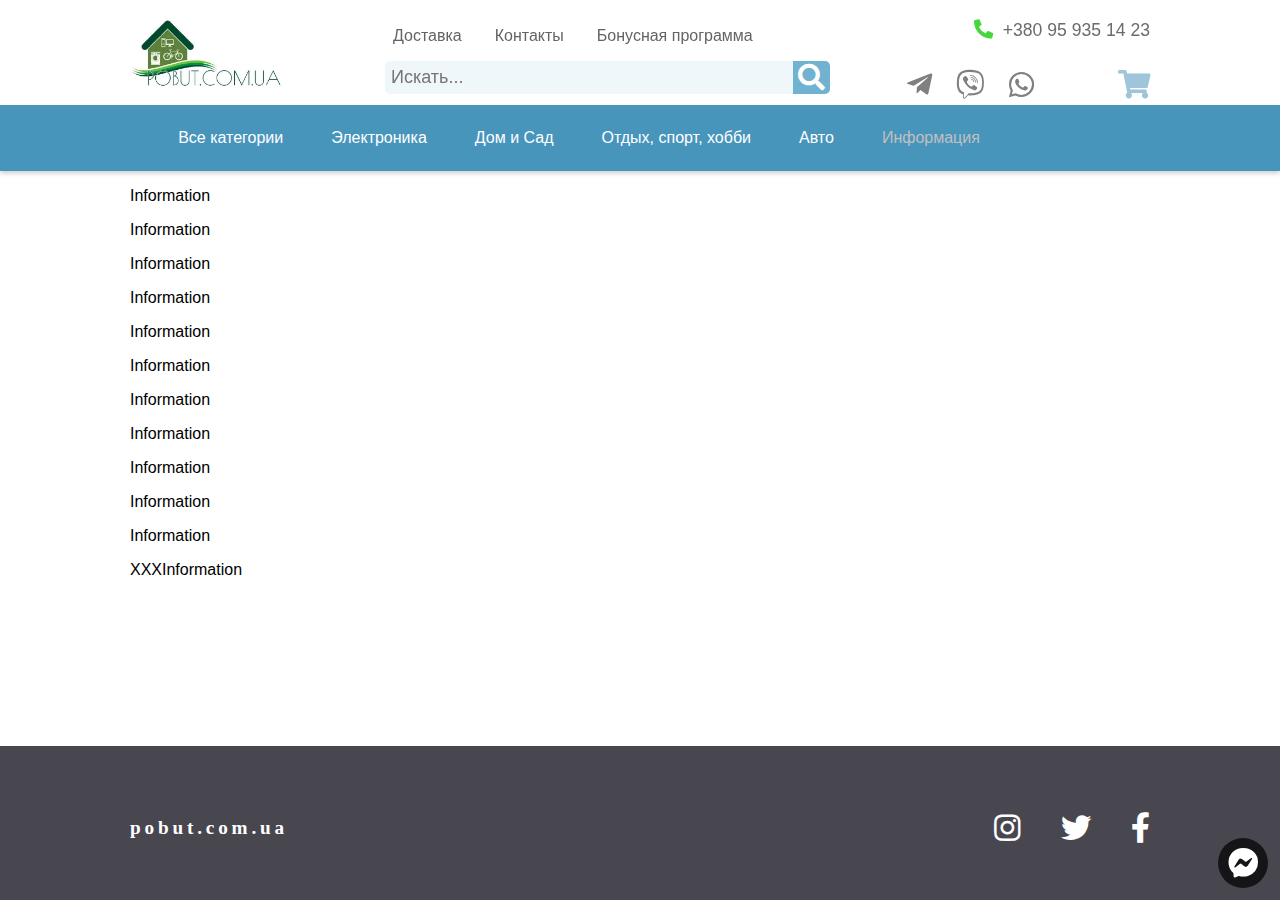
<file: information.html>
<!DOCTYPE html>
<html lang="en">
  <head>
  <meta charset="UTF-8">
  <meta name="viewport" content="width=device-width, initial-scale=1.0">
  <meta http-equiv="X-UA-Compatible" content="ie=edge">
  <link rel="stylesheet" href="fontawesome/fontcss/all.min.css?_v=20230503192000">
  <link rel="stylesheet" href="css/style.min.css?_v=20230503192000">
  <title>Information</title>
</head>

  <body>
    <div class="wrapper">
      
      <header class="header">
  <div class="container"> 
  
    <div class="header__inner-menu">
    
      
<div class="text-logo">
  <a href="index.html" class="text-logo__link">
    <span class="text-logo__text">Pobut.Com.UA</span>
  </a>
</div>

<div class="image-logo">
  <a href="index.html" class="image-logo__link">
    <picture><source srcset="logo/logo.webp" type="image/webp"><img class="image-logo__image" src="logo/logo.png" alt="logo"></picture>
  </a>
</div>



      <!-- TODO - module mobile-cart -->
<div class="header__mobile-cart mobile-cart">
  <a class="mobile-cart__link" href="">
    <img class="mobile-cart__image" src="img/shopping-cart.svg" alt="shopping-cart icon">  
    <span class="mobile-cart__icon fas fa-shopping-cart"></span>        
  </a>
</div>

      
      <span class="menu-icon fas fa-bars blind-click"></span>
      <nav class="menu blind-click">
      
        <!--TODO - module mobile-search -->
<form action="#" id="mobile-search" class="header__mobile-search mobile-search blind-click">                            
  <div class="mobile-search__item blind-click">              
    <label class="mobile-search__label" for="mobileSearch">Your name*:</label>
    <input class="mobile-search__input blind-click" id="mobileSearch" type="search" name="s" placeholder="Искать...">
    <button class="mobile-search__button blind-click" type="submit">
      <span class="mobile-search__search-icon fas fa-search blind-click"></span>
    </button>
  </div>                                                    
</form><!-- module form-search -->

      
        <ul class="menu__list blind-click">
          <li class="menu__list-item blind-click">
            <a class="menu__list-link" href="delivery.html">
              <span class="menu__list-title blind-click">Доставка</span>
            </a>
          </li>
  
          <li class="menu__list-item blind-click">
            <a class="menu__list-link" href="contacts.html">
              <span class="menu__list-title blind-click">Контакты</span>
            </a>
          </li>
  
          <li class="menu__list-item blind-click">
            <a class="menu__list-link" href="bonuses.html">
              <span class="menu__list-title blind-click">Бонусная программа</span>
            </a>
          </li>
        </ul>
        
        <!--TODO - module mobile-links-->
<div class="header__mobile-links mobile-links blind-click">
   
  <div class="mobile-links__logo mobile-logo blind-click">
    <a href="index.html" class="mobile-logo__link">
      <picture><source srcset="logo/logo.webp" type="image/webp"><img class="mobile-logo__image blind-click" src="logo/logo.png" alt="logo"></picture>
    </a>
  </div>
        
  <div class="mobile-links__phone-box blind-click">
    <a class="mobile-links__phone-link" href="tel:+380959351423">
      <span class="mobile-links__phone-icon fas fa-mobile-alt blind-click"></span> 
      <span class="mobile-links__phone-number blind-click">+380 95 935 14 23</span>
    </a>
  </div>
          
  <div class="mobile-links__social mobile-social blind-click">                                  
    <a class="mobile-social__link" href="">
      <span class="mobile-social__icon fab fa-telegram-plane blind-click"></span>            
    </a>          
    <a class="mobile-social__link" href="">
      <span class="mobile-social__icon fab fa-viber blind-click"></span> 
    </a>                  
    <a class="mobile-social__link" href="">
      <span class="mobile-social__icon fab fa-whatsapp blind-click"></span>
    </a>                                    
  </div>  
                     
</div><!-- module mobile-links -->




        
      </nav>
      
      <!--TODO - module form-search -->
<form action="#" id="form-search" class="header__form-search form-search">                                          
  <div class="form-search__item">              
    <label class="form-search__label" for="formSearch">Your name*:</label>
    <input class="form-search__input" id="formSearch" type="search" name="s" placeholder="Искать...">
    <button class="form-search__button" type="submit">
      <span class="form-search__search-icon fas fa-search"></span>
    </button>
  </div>                                                    
</form><!-- module form-search -->

      <!--TODO - module header-links -->
<div class="header__links">
        
  <div class="header__phone-box">
    <a class="header__phone-link" href="tel:+380959351423">
      <span class="header__phone-icon fas fa-phone-alt blind-click"></span>
      <span class="header__phone-number">+380 95 935 14 23</span>
    </a>
  </div>
          
  <div class="header__social header-social">                                  
    <a class="header-social__link" href="">
      <span class="header-social__icon fab fa-telegram-plane"></span>            
    </a>          
    <a class="header-social__link" href="">
      <span class="header-social__icon fab fa-viber"></span> 
    </a>                  
    <a class="header-social__link" href="">
      <span class="header-social__icon fab fa-whatsapp"></span>
    </a>                                    
  </div>  
          
  <a class="header__cart-link" href="">
    <img class="header__cart-image" src="img/shopping-cart.svg" alt="shopping-cart icon">  
    <span class="header__cart-icon fas fa-shopping-cart"></span>        
  </a>
                     
</div><!-- module header-links -->




      
    </div> 
  </div>
     
  <div class="header__inner-catalog">
    <span class="catalog-icon fas fa-angle-down blind-click"></span>
    <div class="catalog blind-click">
      <ul class="catalog__list blind-click">
        <li class="catalog__list-item blind-click">
          <a class="catalog__list-link" href="all-categories.html">
            <span class="catalog__list-title blind-click">Все категории</span>
          </a>
        </li>
  
        <li class="catalog__list-item blind-click">
          <a class="catalog__list-link" href="electronics.html">
            <span class="catalog__list-title blind-click">Электроника</span>
          </a>
        </li>
  
        <li class="catalog__list-item blind-click">
          <a class="catalog__list-link" href="house-garden.html">
            <span class="catalog__list-title blind-click">Дом и Сад</span>
          </a>
        </li>
  
        <li class="catalog__list-item blind-click">
          <a class="catalog__list-link" href="sport-hobby.html">
            <span class="catalog__list-title blind-click">Отдых, спорт, хобби</span>
          </a>
        </li>
          
        <li class="catalog__list-item blind-click">
          <a class="catalog__list-link" href="auto.html">
            <span class="catalog__list-title blind-click">Авто</span>
          </a>
        </li>
          
        <li class="catalog__list-item blind-click">          
            <span class="catalog__list-title catalog__list-title--active blind-click">Информация</span>          
        </li>
      </ul>
    </div>
  </div>
  
  <hr class="header__line"> 
</header>

  
 
          
      <main class="main">
        
        <!-- main page content -->
        <div class="page-information">
        
          <div class="container">     
            <p>Information</p>
            <p>Information</p>
            <p>Information</p>
            <p>Information</p>
            <p>Information</p>
            <p>Information</p>
            <p>Information</p>
            <p>Information</p>
            <p>Information</p>
            <p>Information</p>
            <p>Information</p>
            <p>XXXInformation</p>
          </div>
          
        </div>
        <!-- main page content --> 
                    
      </main>
      
      <footer class="footer">

  <!-- TODO - module messengers -->
<div class="messengers-box">
  <span class="messengers-box__base-icon fab fa-facebook-messenger blind-click"></span>
                 
  <a class="messengers-box__link first" href="">
    <span class="messengers-box__icon fab fa-viber blind-click"></span>             
  </a>
                   
  <a class="messengers-box__link second" href="">
    <span class="messengers-box__icon fab fa-telegram-plane blind-click"></span> 
  </a>
                    
  <a class="messengers-box__link third" href="">
    <span class="messengers-box__icon fab fa-facebook-messenger blind-click"></span>
  </a>
        
  <a class="messengers-box__link fourth" href="">
    <span class="messengers-box__icon fa fa-phone-alt blind-click"></span>
  </a>       
</div>


  <div class="container">
  
    <div class="footer__content">
              
      <div class="footer-social">                                     
        <a class="footer-social__link" href="">
          <span class="footer-social__icon fab fa-instagram"></span>            
        </a>          
        <a class="footer-social__link" href="">
          <span class="footer-social__icon fab fa-twitter"></span> 
        </a>                  
        <a class="footer-social__link" href="">
          <span class="footer-social__icon fab fa-facebook-f"></span>
        </a>        
      </div> 
      
      <div class="footer__logo">
        <a class="footer__logo-link footer-logo-link" href="index.html">
          <span class="footer__logo-text">pobut.com.ua</span>
        </a>           
      </div>
                                
    </div><!-- footer__content --> 
      
  </div><!-- container -->      
</footer>
  
    </div>
    
    <script src="js/app.min.js?_v=20230503192000"></script> 
  </body>
</html>
</file>
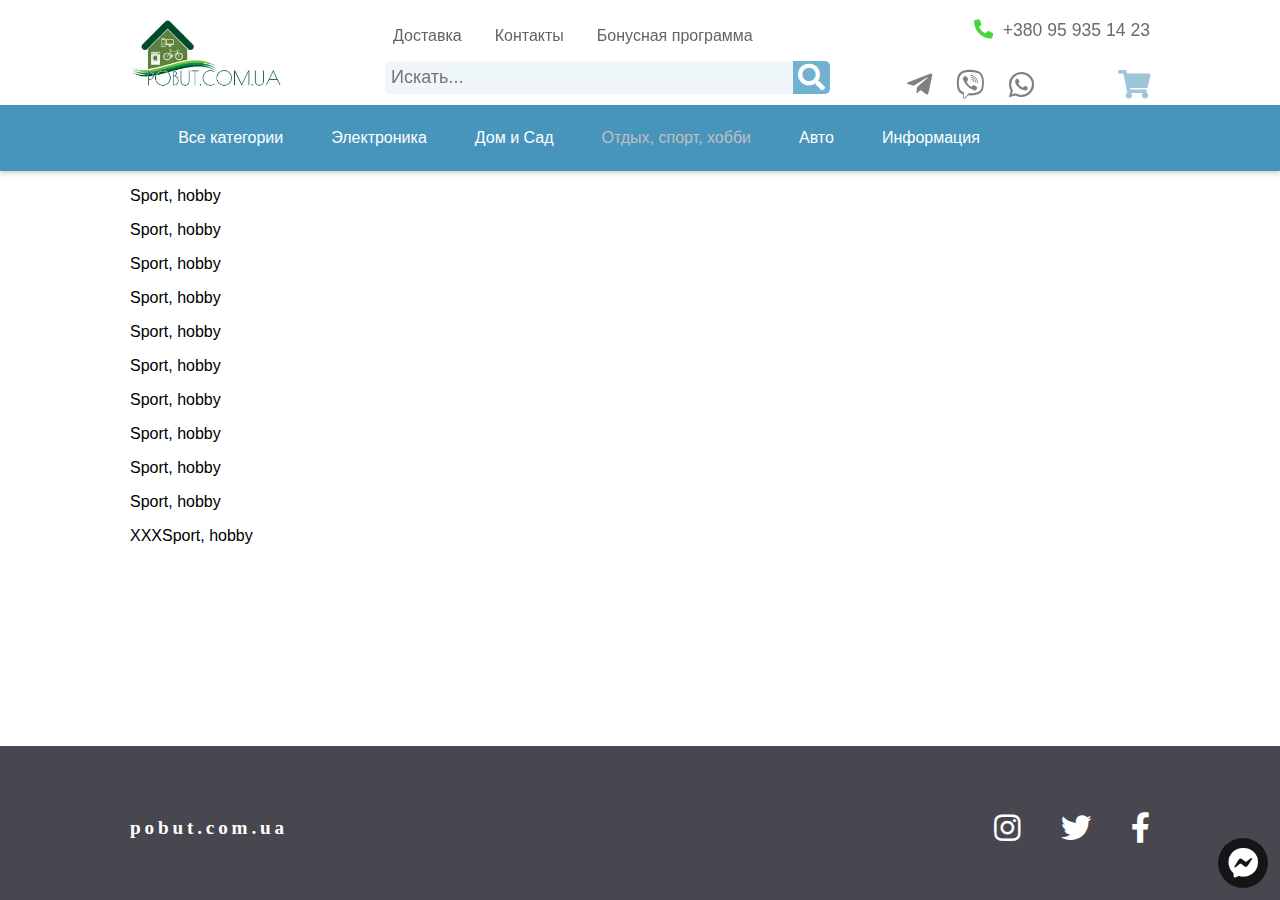
<file: sport-hobby.html>
<!DOCTYPE html>
<html lang="en">
  <head>
  <meta charset="UTF-8">
  <meta name="viewport" content="width=device-width, initial-scale=1.0">
  <meta http-equiv="X-UA-Compatible" content="ie=edge">
  <link rel="stylesheet" href="fontawesome/fontcss/all.min.css?_v=20230503192000">
  <link rel="stylesheet" href="css/style.min.css?_v=20230503192000">
  <title>Sport, hobby</title>
</head>

  <body>
    <div class="wrapper">
      
      <header class="header">
  <div class="container"> 
  
    <div class="header__inner-menu">
    
      
<div class="text-logo">
  <a href="index.html" class="text-logo__link">
    <span class="text-logo__text">Pobut.Com.UA</span>
  </a>
</div>

<div class="image-logo">
  <a href="index.html" class="image-logo__link">
    <picture><source srcset="logo/logo.webp" type="image/webp"><img class="image-logo__image" src="logo/logo.png" alt="logo"></picture>
  </a>
</div>


 
      <!-- TODO - module mobile-cart -->
<div class="header__mobile-cart mobile-cart">
  <a class="mobile-cart__link" href="">
    <img class="mobile-cart__image" src="img/shopping-cart.svg" alt="shopping-cart icon">  
    <span class="mobile-cart__icon fas fa-shopping-cart"></span>        
  </a>
</div>

      
      <span class="menu-icon fas fa-bars blind-click"></span>
      <nav class="menu blind-click">
      
        <!--TODO - module mobile-search -->
<form action="#" id="mobile-search" class="header__mobile-search mobile-search blind-click">                            
  <div class="mobile-search__item blind-click">              
    <label class="mobile-search__label" for="mobileSearch">Your name*:</label>
    <input class="mobile-search__input blind-click" id="mobileSearch" type="search" name="s" placeholder="Искать...">
    <button class="mobile-search__button blind-click" type="submit">
      <span class="mobile-search__search-icon fas fa-search blind-click"></span>
    </button>
  </div>                                                    
</form><!-- module form-search -->
 
      
        <ul class="menu__list blind-click">
          <li class="menu__list-item blind-click">
            <a class="menu__list-link" href="delivery.html">
              <span class="menu__list-title blind-click">Доставка</span>
            </a>
          </li>
  
          <li class="menu__list-item blind-click">
            <a class="menu__list-link" href="contacts.html">
              <span class="menu__list-title blind-click">Контакты</span>
            </a>
          </li>
  
          <li class="menu__list-item blind-click">
            <a class="menu__list-link" href="bonuses.html">
              <span class="menu__list-title blind-click">Бонусная программа</span>
            </a>
          </li>
        </ul>
        
        <!--TODO - module mobile-links-->
<div class="header__mobile-links mobile-links blind-click">
   
  <div class="mobile-links__logo mobile-logo blind-click">
    <a href="index.html" class="mobile-logo__link">
      <picture><source srcset="logo/logo.webp" type="image/webp"><img class="mobile-logo__image blind-click" src="logo/logo.png" alt="logo"></picture>
    </a>
  </div>
        
  <div class="mobile-links__phone-box blind-click">
    <a class="mobile-links__phone-link" href="tel:+380959351423">
      <span class="mobile-links__phone-icon fas fa-mobile-alt blind-click"></span> 
      <span class="mobile-links__phone-number blind-click">+380 95 935 14 23</span>
    </a>
  </div>
          
  <div class="mobile-links__social mobile-social blind-click">                                  
    <a class="mobile-social__link" href="">
      <span class="mobile-social__icon fab fa-telegram-plane blind-click"></span>            
    </a>          
    <a class="mobile-social__link" href="">
      <span class="mobile-social__icon fab fa-viber blind-click"></span> 
    </a>                  
    <a class="mobile-social__link" href="">
      <span class="mobile-social__icon fab fa-whatsapp blind-click"></span>
    </a>                                    
  </div>  
                     
</div><!-- module mobile-links -->




        
      </nav>
      
      <!--TODO - module form-search -->
<form action="#" id="form-search" class="header__form-search form-search">                                          
  <div class="form-search__item">              
    <label class="form-search__label" for="formSearch">Your name*:</label>
    <input class="form-search__input" id="formSearch" type="search" name="s" placeholder="Искать...">
    <button class="form-search__button" type="submit">
      <span class="form-search__search-icon fas fa-search"></span>
    </button>
  </div>                                                    
</form><!-- module form-search -->

      <!--TODO - module header-links -->
<div class="header__links">
        
  <div class="header__phone-box">
    <a class="header__phone-link" href="tel:+380959351423">
      <span class="header__phone-icon fas fa-phone-alt blind-click"></span>
      <span class="header__phone-number">+380 95 935 14 23</span>
    </a>
  </div>
          
  <div class="header__social header-social">                                  
    <a class="header-social__link" href="">
      <span class="header-social__icon fab fa-telegram-plane"></span>            
    </a>          
    <a class="header-social__link" href="">
      <span class="header-social__icon fab fa-viber"></span> 
    </a>                  
    <a class="header-social__link" href="">
      <span class="header-social__icon fab fa-whatsapp"></span>
    </a>                                    
  </div>  
          
  <a class="header__cart-link" href="">
    <img class="header__cart-image" src="img/shopping-cart.svg" alt="shopping-cart icon">  
    <span class="header__cart-icon fas fa-shopping-cart"></span>        
  </a>
                     
</div><!-- module header-links -->




      
    </div> 
  </div>
     
  <div class="header__inner-catalog">
    <span class="catalog-icon fas fa-angle-down blind-click"></span>
    <div class="catalog blind-click">
      <ul class="catalog__list blind-click">
        <li class="catalog__list-item blind-click">
          <a class="catalog__list-link" href="all-categories.html">
            <span class="catalog__list-title blind-click">Все категории</span>
          </a>
        </li>
  
        <li class="catalog__list-item blind-click">
          <a class="catalog__list-link" href="electronics.html">
            <span class="catalog__list-title blind-click">Электроника</span>
          </a>
        </li>
  
        <li class="catalog__list-item blind-click">
          <a class="catalog__list-link" href="house-garden.html">
            <span class="catalog__list-title blind-click">Дом и Сад</span>
          </a>
        </li>
  
        <li class="catalog__list-item blind-click">      
            <span class="catalog__list-title catalog__list-title--active blind-click">Отдых, спорт, хобби</span>         
        </li>
          
        <li class="catalog__list-item blind-click">
          <a class="catalog__list-link" href="auto.html">
            <span class="catalog__list-title blind-click">Авто</span>
          </a>
        </li>
          
        <li class="catalog__list-item blind-click">
          <a class="catalog__list-link" href="information.html">
            <span class="catalog__list-title blind-click">Информация</span>
          </a>
        </li>
      </ul>
    </div>
  </div>
  
  <hr class="header__line"> 
</header>

  
 
          
      <main class="main">
        
        <!-- main page content -->
        <div class="page-sport-hobby">
        
          <div class="container">     
            <p>Sport, hobby</p>
            <p>Sport, hobby</p>
            <p>Sport, hobby</p>
            <p>Sport, hobby</p>
            <p>Sport, hobby</p>
            <p>Sport, hobby</p>
            <p>Sport, hobby</p>
            <p>Sport, hobby</p>
            <p>Sport, hobby</p>
            <p>Sport, hobby</p>
            <p>XXXSport, hobby</p>
          </div>
          
        </div>
        <!-- main page content --> 
                    
      </main>
      
      <footer class="footer">

  <!-- TODO - module messengers -->
<div class="messengers-box">
  <span class="messengers-box__base-icon fab fa-facebook-messenger blind-click"></span>
                 
  <a class="messengers-box__link first" href="">
    <span class="messengers-box__icon fab fa-viber blind-click"></span>             
  </a>
                   
  <a class="messengers-box__link second" href="">
    <span class="messengers-box__icon fab fa-telegram-plane blind-click"></span> 
  </a>
                    
  <a class="messengers-box__link third" href="">
    <span class="messengers-box__icon fab fa-facebook-messenger blind-click"></span>
  </a>
        
  <a class="messengers-box__link fourth" href="">
    <span class="messengers-box__icon fa fa-phone-alt blind-click"></span>
  </a>       
</div>


  <div class="container">
  
    <div class="footer__content">
              
      <div class="footer-social">                                     
        <a class="footer-social__link" href="">
          <span class="footer-social__icon fab fa-instagram"></span>            
        </a>          
        <a class="footer-social__link" href="">
          <span class="footer-social__icon fab fa-twitter"></span> 
        </a>                  
        <a class="footer-social__link" href="">
          <span class="footer-social__icon fab fa-facebook-f"></span>
        </a>        
      </div> 
      
      <div class="footer__logo">
        <a class="footer__logo-link footer-logo-link" href="index.html">
          <span class="footer__logo-text">pobut.com.ua</span>
        </a>           
      </div>
                                
    </div><!-- footer__content --> 
      
  </div><!-- container -->      
</footer>
  
    </div>
    
    <script src="js/app.min.js?_v=20230503192000"></script> 
  </body>
</html>
</file>
<file: css/style.min.css>
@charset "UTF-8";@keyframes scroll-anim_1{0%{opacity:0}100%{opacity:1}}@keyframes scroll-anim_2{0%{transform:translateY(-50%)}100%{transform:translateX(0)}}.header{position:fixed;top:0;left:0;right:0;z-index:50;background:#fff;box-shadow:0 2px 5px 0 rgba(79,79,79,.3);-webkit-box-shadow:0 2px 5px 0 rgba(79,79,79,.3);-moz-box-shadow:0 2px 5px 0 rgba(79,79,79,.3);animation:scroll-anim_1 .5s forwards}@media screen and (max-width:1050px){.header{box-shadow:none}}@media screen and (min-width:1051px){.header{animation:scroll-anim_2 .3s forwards}}.header--scroll{display:none}.header__line{display:none;height:10px;margin-top:0;border:none;background:silver}footer{position:relative;max-width:100%;height:auto;margin-top:auto;padding:10px 0 0 0;border:1px solid #484750;background:#484750}.footer__content{display:flex;flex-direction:row-reverse;justify-content:space-between;align-items:center}@media screen and (max-width:560px){.footer__content{flex-direction:column}}.footer__logo{display:flex;flex-direction:row;justify-content:center;align-items:center;height:2.4em;font-size:16px}@media screen and (max-width:560px){.footer__logo{margin-bottom:15px}}.footer__logo:hover{transition:.4s;cursor:pointer}.footer__logo-link{position:relative;padding:.3em .3em .3em 0}.footer__logo-link:hover::before{position:absolute;content:"";right:-1.5em;bottom:-.5em;height:0;width:0;border-left:1.4em solid silver;border-top:1.6em solid transparent;border-bottom:1.6em solid transparent}.footer__logo-text{font-size:1.2em;font-weight:900;letter-spacing:.2em;color:#fff;-webkit-tap-highlight-color:transparent}.footer-social{display:flex;flex-direction:row;justify-content:space-between;align-items:center;padding:40px 0;font-size:16px}.footer-social__link{display:block;margin:1em;padding:0}@media screen and (min-width:561px){.footer-social__link{margin:1em 0 1em 2.5em}}.footer-social__icon{padding:0;font-size:1.9em;color:#fff}.footer-social__icon:hover{color:silver;transition:.2s}.page-home{font-family:sans-serif}.about-container{padding:0}@media screen and (min-width:1051px){.about-container{max-width:1050px;margin:0 auto;padding:0 15px}}.about__content{display:flex;flex-direction:column}@media screen and (min-width:920px){.about__content{flex-direction:row}}.about__text-bg{background-image:linear-gradient(0deg,rgba(0,0,0,.9),rgba(0,0,0,0))}@media screen and (min-width:560px){.about__text-bg{max-width:72%}}.no-webp .about__banner-main{background-image:url(../img/group-48.jpg)}.no-webp .about__banner-main{background-image:linear-gradient(45deg,rgba(0,0,0,.4),rgba(0,0,0,0)),url(../img/group-48.jpg)}.about__banner-main{position:relative;max-width:100%;padding-top:50px;font-size:16px;display:flex;flex-direction:column;justify-content:flex-end;align-items:center;flex-basis:65%;min-height:28vh;background-size:cover;background-position:95% 100%;background-repeat:no-repeat;background-attachment:scroll}@media screen and (min-width:560px){.about__banner-main{min-height:85vh;background-position:100% 100%}}@media screen and (min-width:920px){.about__banner-main{min-height:60vh;background-position:100% 100%}}.about__title{max-width:100%;margin:5px;padding:0;font-family:serif;font-weight:400;font-size:1.1em;text-align:left;word-wrap:break-word;color:#fff}.about__text{max-width:100%;margin:5px;font-size:.8em;padding:0;color:#fff}.about__link{display:inline-block;margin:10px 0 0 0;padding:12px 25px;background:#4895bc;color:#fff}.banner-promo{flex-basis:35%;background-image:url(../img/promo-bg.svg);background-size:cover;background-position:100% 100%;background-repeat:no-repeat;background-attachment:scroll;font-size:16px;display:flex;flex-direction:column;justify-content:flex-end;align-items:center}.banner-promo__text{width:80%;margin-bottom:30px;padding:0;font-size:1em;text-align:center;color:#3e3e3e}.banner-promo__discount{margin-bottom:30px;font-size:3em;font-weight:600;padding:0;color:#3d84a8}.banner-promo__link{display:inline-block;margin:5px;padding:12px 25px;background:#4895bc;color:#fff}.counter{display:flex;flex-direction:row;justify-content:space-between;align-items:center;margin:20px}.counter__hours{margin:2px;padding:0;font-size:1.8em}.counter__minutes{margin:2px;padding:0;font-size:1.8em}.counter__seconds{margin:2px;padding:0;font-size:1.8em}.counter .hours,.counter .minutes,.counter .seconds{position:relative}.dot-alignment{display:flex;flex-direction:column;justify-content:center;align-items:center}.dot-alignment__dot{display:block;height:6px;width:6px;margin:3px 0;border-radius:50%;background:#505050}.hours__first,.hours__second{margin:1px;padding:3px 5px;background:red;color:#fff}.hours__label{position:absolute;font-size:.45em;left:9px;bottom:-1.4em;color:#3e3e3e}.minutes__first,.minutes__second{margin:1px;padding:3px 5px;background:red;color:#fff}.minutes__label{position:absolute;font-size:.45em;left:9px;bottom:-1.4em;color:#3e3e3e}.seconds__first,.seconds__second{margin:1px;padding:3px 5px;background:red;color:#fff}.seconds__label{position:absolute;font-size:.45em;left:5px;bottom:-1.4em;color:#3e3e3e}.container-alignment{display:flex;flex-direction:column;justify-content:flex-end;align-items:flex-start;padding:15px}@media screen and (min-width:560px){.container-alignment{padding:30px 30px}}.container-alignment--position{justify-content:flex-end;align-items:center}.numbers{margin-top:50px}.numbers__content{display:flex;flex-direction:column;justify-content:center;align-items:flex-start;max-width:100%;margin:0 auto;padding:0;font-size:16px}@media screen and (min-width:720px){.numbers__content{flex-direction:row;justify-content:center;align-items:flex-start}}.numbers__center,.numbers__left,.numbers__right{margin-top:25px;flex-basis:33.333%;padding-right:20px}.numbers__title{margin:0;padding:0;font-size:2em;color:#3d84a8}.numbers__text{font-size:1em;letter-spacing:0;line-height:1.2;text-align:left;color:#575757}.page-all-categories{font-family:sans-serif}.page-electronics{font-family:sans-serif}.page-house-garden{font-family:sans-serif}.page-sport-hobby{font-family:sans-serif}.page-auto{font-family:sans-serif}.page-information{font-family:sans-serif}.page-delivery{font-family:sans-serif}.page-contacts{font-family:sans-serif}.page-bonuses{font-family:sans-serif}.header__inner-menu{position:relative;height:105px;display:flex;flex-direction:column;justify-content:center;align-items:flex-start}@media screen and (max-width:1050px){.header__inner-menu{justify-content:flex-end;flex-direction:row;align-items:center;height:55.2px}}.menu-icon{font-size:27px;color:#646464;z-index:60;-webkit-tap-highlight-color:transparent}.menu-icon:hover{opacity:.6;color:silver;transition:.4s;cursor:pointer}@media screen and (min-width:1051px){.menu-icon{display:none}}.menu{display:flex;flex-direction:row;justify-content:flex-start;align-items:center;width:50%;margin:0 0 0 25%}@media screen and (max-width:1050px){.menu{display:none}}@keyframes descent{0%{opacity:0}100%{opacity:1}0%{transform:translateY(-50%)}100%{transform:translateX(0)}}@media screen and (min-width:1051px){.menu__list{display:flex;flex-direction:row;justify-content:center;align-items:center}}.menu__list-item{display:flex;flex-direction:row;justify-content:flex-start;align-items:center;margin-left:-40px;margin-right:40px;font-size:16px}.menu__list-title{display:block;padding-left:8px;padding-right:25px;font-size:1em;font-family:sans-serif;font-weight:400;color:#646464}.menu__list-title:hover{transition:.4s ease;color:silver}.menu__list-title--active{color:silver;font-weight:400;cursor:default}@media screen and (max-width:1050px){.menu__list-title--active{position:relative}.menu__list-title--active::after{position:absolute;content:"";top:0;left:0;bottom:0;border-radius:.12em;border:2px solid silver;background:silver}}.menu__list-title--active:hover{color:silver}@media screen and (max-width:1050px){.menu-mobile{position:fixed;display:flex;flex-direction:column;justify-content:flex-start;align-items:flex-start;top:0;right:0;bottom:0;z-index:50;width:320px;box-shadow:0 2px 5px 0 rgba(79,79,79,.4);-webkit-box-shadow:0 2px 5px 0 rgba(79,79,79,.4);-moz-box-shadow:0 2px 5px 0 rgba(79,79,79,.4);height:100%;font-size:16px;overflow:auto;background:#fff;animation:demonstration .3s forwards}}@media screen and (max-width:1050px) and (max-width:345px){.menu-mobile{width:100%}}@media screen and (max-width:1050px){.menu-mobile .menu__list{margin-bottom:100px;margin-top:-50px}}@media screen and (max-width:1050px){.menu-mobile .menu__list-item{margin:30px 0}.menu-mobile .menu__list-item:hover{color:silver;background:0 0}}@media screen and (max-width:1050px){.menu-mobile .menu__list-title{padding:7px 10px;font-size:1.1em;color:#646464}.menu-mobile .menu__list-title:hover{color:silver}}@media screen and (max-width:1050px){.menu-mobile .menu__list-title--active{color:silver}.menu-mobile .menu__list-title--active:hover{color:silver}}@media screen and (max-width:1050px){@keyframes demonstration{0%{opacity:0}100%{opacity:1}0%{transform:translateX(50%)}100%{transform:translateY(0)}}}.header__inner-catalog{position:relative;height:66px;display:flex;flex-direction:row;justify-content:center;align-items:center;background:#4895bc}@media screen and (max-width:1050px){.header__inner-catalog{height:20.2px}}.catalog-icon{display:flex;flex-direction:row;justify-content:center;align-items:center;width:20.2px;height:20.2px;font-size:26px;border-radius:50%;color:#fff;z-index:30;-webkit-tap-highlight-color:transparent}.catalog-icon:hover{opacity:.6;color:silver;transition:.4s;cursor:pointer}@media screen and (min-width:1051px){.catalog-icon{display:none}}.catalog{display:flex;flex-direction:row;justify-content:center;align-items:center;height:66px}@media screen and (max-width:1050px){.catalog{display:none;height:100%}}@keyframes descent{0%{opacity:0}100%{opacity:1}0%{transform:translateY(-50%)}100%{transform:translateX(0)}}@media screen and (min-width:1051px){.catalog__list{display:flex;flex-direction:row;justify-content:center;align-items:center;margin-left:-50px}}.catalog__list-item{display:flex;flex-direction:row;justify-content:flex-start;align-items:center;height:66px;margin-left:-40px;margin-right:40px;font-size:16px}.catalog__list-item:hover{transition:.4s ease;background-image:linear-gradient(185deg,#42c0f3 0,#4895bc 50%,#436c87 100%)}.catalog__list-title{display:block;padding-left:8px;padding-right:40px;font-size:1em;font-family:sans-serif;font-weight:400;color:#fff}.catalog__list-title:hover{transition:.4s ease;color:silver}.catalog__list-title--active{color:silver;font-weight:400;cursor:default}@media screen and (max-width:1050px){.catalog__list-title--active{position:relative}.catalog__list-title--active::after{position:absolute;content:"";top:0;left:0;bottom:0;border-radius:.12em;border:2px solid silver;background:silver}}.catalog__list-title--active:hover{color:silver}@media screen and (max-width:1050px){.catalog-mobile{position:fixed;display:flex;flex-direction:column;justify-content:flex-start;align-items:center;top:55.2px;left:0;right:0;bottom:0;max-height:calc(100% - 55.2px);overflow:auto;background:#4895bc;font-size:16px;animation:dropping-out .3s forwards}.catalog-mobile .catalog__list-item{margin:10px 0}.catalog-mobile .catalog__list-item:hover{transition:.4s ease;color:silver;background:0 0}.catalog-mobile .catalog__list-title{padding:7px 10px;font-size:1.1em;color:#fff}.catalog-mobile .catalog__list-title:hover{color:silver}.catalog-mobile .catalog__list-title--active{color:silver}.catalog-mobile .catalog__list-title--active:hover{color:silver}@keyframes dropping-out{0%{opacity:0}100%{opacity:1}0%{transform:translateY(-50%)}100%{transform:translateX(0)}}}.text-logo{visibility:hidden;position:absolute;top:0;left:0;bottom:0;z-index:50;display:flex;flex-direction:column;justify-content:center;font-size:16px}@media screen and (min-width:1051px){.text-logo{display:none}}.text-logo:hover{background:#f3f3f6;transition:.4s;cursor:pointer}.text-logo__link{padding:1.5em 0 1.5em 0}.text-logo__text{font-size:1.2em;font-weight:700;letter-spacing:.2em;color:#9bba2e;-webkit-tap-highlight-color:transparent}.image-logo{position:absolute;top:0;left:0;height:100%;padding:0;z-index:20}@media screen and (min-width:1051px){.image-logo{width:15%}}.image-logo__link{display:block;height:100%;padding:0;cursor:pointer}@media screen and (min-width:1051px){.image-logo__link{display:flex;flex-direction:column;justify-content:center;align-items:center}}.image-logo__image{display:block;max-height:100%;max-width:100%;-webkit-tap-highlight-color:transparent}.image-logo__image:hover{opacity:.7;transition:.4s}.messengers-box{position:fixed;z-index:40;display:flex;bottom:12px;right:12px;font-size:16px;animation:scroll-anim_1 .8s forwards}.messengers-box--scroll{display:none}.messengers-box__link{display:none;position:absolute;width:50px;height:50px;border-radius:100%;z-index:40;-webkit-tap-highlight-color:transparent}.messengers-box__link.fourth.direction-x{right:255px;color:#fff}.messengers-box__link.third.direction-x{right:190px;color:#fff}.messengers-box__link.second.direction-x{right:125px;color:#fff}.messengers-box__link.first.direction-x{right:60px;color:#fff}.messengers-box__link.fourth.direction-y{bottom:265px;color:#fff}.messengers-box__link.third.direction-y{bottom:200px;color:#fff}.messengers-box__link.second.direction-y{bottom:135px;color:#fff}.messengers-box__link.first.direction-y{bottom:70px;color:#fff}.messengers-box__icon{margin:0;padding:5px;font-size:1.9em}.messengers-box__icon:hover{color:silver;transition:.2s}.icons-show{display:flex;flex-direction:row;justify-content:center;align-items:center;width:50px;height:50px;border-radius:100%;background:rgba(0,0,0,.7);opacity:0;animation:direction-right .5s forwards}@keyframes direction-right{0%{opacity:0}100%{opacity:1}0%{transform:translateX(150%)}100%{transform:translateY(0)}}@keyframes direction-up{0%{opacity:0}100%{opacity:1}0%{transform:translateY(150%)}100%{transform:translateX(0)}}.messengers-box__base-icon{display:flex;flex-direction:row;justify-content:center;align-items:center;width:50px;height:50px;padding:5px;border-radius:100%;background:rgba(0,0,0,.7);transition:.8s;font-size:1.9em;color:#fff;z-index:40;-webkit-tap-highlight-color:transparent}.messengers-box__base-icon:hover{opacity:.6;color:silver;transition:.4s;cursor:pointer}.messengers-box__base-icon.base-icon-hidden{color:silver;cursor:pointer;animation:my-animation .5s forwards}.messengers-box__base-icon.cursor-inactive{color:silver;cursor:default;animation:my-animation .5s forwards}@keyframes my-animation{0%{opacity:1}100%{opacity:.4}}.b-lightbox__modal{display:none;position:fixed;top:0;right:0;left:0;font-size:16px;bottom:0;padding:1.5em 0;z-index:100;-webkit-tap-highlight-color:transparent;box-shadow:0 4px 8px 5px rgba(0,0,0,.4);background:#444;background:#181818;overflow:hidden;cursor:pointer}.b-lightbox__images-box{height:100%;-webkit-tap-highlight-color:transparent}@media screen and (max-width:799px) and (orientation:landscape){.b-lightbox__images-box{max-width:calc(100% - 100px);margin:auto}}.b-lightbox__images-box.to-left{opacity:0;animation:b-swipe-left .4s forwards}@keyframes b-swipe-left{0%{opacity:0}100%{opacity:1}0%{transform:translateX(150%)}100%{transform:translateY(0)}}.b-lightbox__images-box.to-right{opacity:0;animation:b-swipe-right .4s forwards}@keyframes b-swipe-right{0%{opacity:0}100%{opacity:1}0%{transform:translateX(-150%)}100%{transform:translateY(0)}}.b-lightbox__images{display:block;width:100%;max-height:100%;height:100%;-o-object-fit:contain;object-fit:contain;-o-object-position:center;object-position:center;-webkit-tap-highlight-color:transparent}.b-lightbox__dot{height:8px;width:8px;margin:.2em 2px 0 2px;background-color:#bbb;border-radius:50%;display:inline-block;transition:background-color .6s ease}.b-lightbox__dot-box{text-align:center}.b-lightbox__next,.b-lightbox__prev{cursor:pointer;position:absolute;top:50%;width:auto;padding:10px;margin-top:-22px;color:#fff;font-weight:700;font-size:18px;transition:.6s ease;border-radius:0 3px 3px 0;background:rgba(0,0,0,.3);-webkit-user-select:none;-moz-user-select:none;user-select:none;-webkit-tap-highlight-color:transparent}.b-lightbox__next{right:0;border-radius:3px 0 0 3px}.b-lightbox__full:hover,.b-lightbox__next:hover,.b-lightbox__prev:hover{background-color:rgba(0,0,0,.8)}.text{color:#f2f2f2;font-size:15px;padding:8px 12px;position:absolute;bottom:8px;width:100%;text-align:center}.numbertext{color:#f2f2f2;font-size:12px;padding:8px 12px;position:absolute;top:0}.b-lightbox__close{color:#f2f2f2;font-size:2.5em;font-weight:400;padding:5px;position:absolute;top:8px;right:5px}.b-lightbox__full{position:absolute;bottom:8px;right:5px;padding:5px;font-size:1.6em;color:#f2f2f2;z-index:100;transition:.6s ease;border-radius:3px;background:rgba(0,0,0,.3)}.b-lightbox__dot:hover{background-color:green}@media only screen and (max-width:300px){.b-lightbox__next,.b-lightbox__prev,.text{font-size:11px}}.b-lightbox__modal{opacity:0;animation:b-an .8s forwards}@keyframes b-an{0%{opacity:.2}100%{opacity:1}}@keyframes b-anim{0%{opacity:.2}100%{opacity:1}}.b-lightbox__images-box{-webkit-animation-name:b-fade;-webkit-animation-duration:1s;animation-name:b-fade;animation-duration:1s}@keyframes b-fade{from{opacity:.6}to{opacity:1}}@media screen and (min-width:800px){.b-lightbox__images-box{max-width:620px;margin:auto}}.b-controls{display:none;opacity:0;animation:b-anim .3s forwards}.b-show{display:block}.b-dot-active{background-color:green}.b-full-img{max-width:100%;height:100%;margin:auto}@media screen and (min-width:1051px){.b-full-img{max-width:1051px}}.b-full-modal{padding:0}.b-element-hide{display:none}.fa-compress-alt,.fa-expand-alt{transform:rotate(90deg)}.b-filter{filter:grayscale(100%)}#modal-layer{display:none;position:fixed;top:0;left:0;right:0;bottom:0;background:rgba(0,0,0,.8);z-index:90;overflow:auto;cursor:pointer;opacity:0;animation:a-an .8s forwards;-webkit-tap-highlight-color:transparent}.a-lightbox__modal{position:absolute;top:0;right:0;left:0;max-width:100%;margin:auto;z-index:100;-webkit-tap-highlight-color:transparent;box-shadow:0 4px 8px 5px rgba(0,0,0,.4);background:#444;overflow:hidden;opacity:0;animation:a-an .8s forwards}.a-lightbox__images-box{-webkit-tap-highlight-color:transparent}.a-lightbox__images{display:block;width:100%;max-height:100%;-webkit-tap-highlight-color:transparent}.a-lightbox__dot{height:8px;width:8px;margin:0 2px;background-color:#bbb;border-radius:50%;display:inline-block;transition:background-color .6s ease}.a-lightbox__dot-box{position:absolute;left:25%;right:25%;bottom:2%;text-align:center}.a-lightbox__next,.a-lightbox__prev{cursor:pointer;position:absolute;top:50%;width:auto;padding:10px;margin-top:-22px;color:#fff;font-weight:700;font-size:18px;transition:.6s ease;border-radius:0 3px 3px 0;background:rgba(0,0,0,.3);-webkit-user-select:none;-moz-user-select:none;user-select:none;-webkit-tap-highlight-color:transparent}.a-lightbox__next{right:0;border-radius:3px 0 0 3px}.a-lightbox__next:hover,.a-lightbox__prev:hover{background-color:rgba(0,0,0,.8)}.text{color:#f2f2f2;font-size:15px;padding:8px 12px;position:absolute;bottom:8px;width:100%;text-align:center}.numbertext{color:#f2f2f2;font-size:12px;padding:8px 12px;position:absolute;top:0}.a-lightbox__close{color:#f2f2f2;font-size:28px;padding:8px 12px;position:absolute;top:0;right:0}.a-lightbox__dot:hover{background-color:green}@media only screen and (max-width:300px){.a-lightbox__next,.a-lightbox__prev,.text{font-size:11px}}@keyframes a-an{0%{opacity:.2}100%{opacity:1}}@keyframes a-anim{0%{opacity:.2}100%{opacity:1}}.a-lightbox__images-box{-webkit-animation-name:a-fade;-webkit-animation-duration:1s;animation-name:a-fade;animation-duration:1s}@keyframes a-fade{from{opacity:.6}to{opacity:1}}@media screen and (orientation:landscape){.a-lightbox__modal{max-width:calc(73% + 10px);margin:auto}}@media screen and (min-width:1000px){.a-lightbox__modal{max-width:740px;margin:auto}}.a-lightbox__images-box.to-left{opacity:0;animation:a-swipe-left .4s forwards}@keyframes a-swipe-left{0%{opacity:0}100%{opacity:1}0%{transform:translateX(150%)}100%{transform:translateY(0)}}.a-lightbox__images-box.to-right{opacity:0;animation:a-swipe-right .4s forwards}@keyframes a-swipe-right{0%{opacity:0}100%{opacity:1}0%{transform:translateX(-150%)}100%{transform:translateY(0)}}.a-controls{display:none;opacity:0;animation:a-anim .3s forwards}.a-show{display:block}.a-dot-active{background-color:green}.a-filter{filter:grayscale(100%)}.catalog-swiper{margin-top:50px;overflow:hidden}.catalog-swiper__title{margin:0;padding:10px 0}.catalog-swiper{font-size:16px}.catalog-swiper__content{position:relative;margin-top:48px;z-index:0}@media screen and (min-width:720px){.catalog-swiper__content{margin-top:0}}.catalog-swiper__title{padding:14px 0;color:gray;font-size:calc(17px + 68 * (100vw - 320px)/ 1920)}@media screen and (min-width:720px){.catalog-swiper__title{font-size:1.6em}}.catalog-swiper__categories{position:absolute;top:-48px;right:80px;z-index:1;padding:8px 0;font-size:17.6px;color:#57a0c5}@media screen and (max-width:719px){.catalog-swiper__categories{top:-57px;left:0}}.catalog-swiper__images-box{position:relative;-webkit-tap-highlight-color:transparent}.images-box.to-left{opacity:0;animation:cs-swipe-left .4s forwards}@keyframes cs-swipe-left{0%{opacity:0}100%{opacity:1}0%{transform:translateX(150%)}100%{transform:translateY(0)}}.images-box.to-right{opacity:0;animation:cs-swipe-right .4s forwards}@keyframes cs-swipe-right{0%{opacity:0}100%{opacity:1}0%{transform:translateX(-150%)}100%{transform:translateY(0)}}.grid-columns__image{display:block;width:100%;flex-basis:50%;height:100%;-o-object-fit:cover;object-fit:cover;-o-object-position:center;object-position:center;-webkit-tap-highlight-color:transparent}.catalog-swiper__dot{display:inline-block;height:8px;width:8px;margin:.2em 2px 0 2px;background-color:#bbb;border-radius:50%;transition:background-color .6s ease}.catalog-swiper__dot-box{text-align:center}.catalog-swiper__next,.catalog-swiper__prev{position:absolute;z-index:10;width:auto;padding:0;top:-41px;color:#8d8d8d;font-weight:700;font-size:18px;transition:.6s ease;border-radius:3px;-webkit-user-select:none;-moz-user-select:none;user-select:none;cursor:pointer;-webkit-tap-highlight-color:transparent}@media screen and (max-width:719px){.catalog-swiper__next,.catalog-swiper__prev{top:-50px}}.catalog-swiper__prev{right:40px}.catalog-swiper__next{right:0;border-radius:3px}.catalog-swiper__next:hover,.catalog-swiper__prev:hover{color:rgba(0,0,0,.3)}.text{color:#f2f2f2;font-size:15px;padding:8px 12px;position:absolute;bottom:8px;width:100%;text-align:center}.numbertext{color:#f2f2f2;font-size:12px;padding:8px 12px;position:absolute;top:0}.catalog-swiper__dot:hover{background-color:green}.catalog-swiper__content{opacity:0;animation:cs-an .8s forwards}@keyframes cs-an{0%{opacity:.2}100%{opacity:1}}@keyframes cs-anim{0%{opacity:.2}100%{opacity:1}}.catalog-swiper__images-box{-webkit-animation-name:cs-fade;-webkit-animation-duration:1s;animation-name:cs-fade;animation-duration:1s}@keyframes cs-fade{from{opacity:.6}to{opacity:1}}.cs-dot-active{background-color:green}.grid-columns{display:grid;grid-gap:0;grid-template-columns:repeat(1,1fr);grid-auto-rows:minmax(100px,auto)}@media screen and (min-width:720px){.grid-columns{grid-template-columns:repeat(3,1fr)}}.column-1,.column-2,.column-3{font-size:calc(13px + 68 * (100vw - 320px)/ 1920)}@media screen and (min-width:720px){.column-1,.column-2,.column-3{font-size:calc(5px + 21 * (100vw - 320px)/ 1920)}}.column-1{display:flex;flex-direction:row;justify-content:center;align-items:center}.column-1__up-down{display:flex;flex-direction:column;height:100%;flex-basis:50%}.column-1__link{display:block;position:relative;height:100%;width:100%;flex-basis:50%;cursor:pointer}.column-1__span{position:absolute;z-index:0;padding:12px;font-size:1.3em;color:#fff}.column-1__span-number{font-size:1.5em;font-weight:600}.no-webp .column-2{background-image:url(../img/rectangle-40.png)}.column-2{display:flex;flex-direction:column;justify-content:center;background-size:cover;background-position:100% 100%;background-repeat:no-repeat}.column-2__link{display:block;min-height:100%;width:100%;position:relative;flex-basis:50%}.column-2__span{position:absolute;padding:12px;font-size:1.3em;color:#fff}.column-2__span-number{font-size:1.5em;font-weight:600}.column-3{display:flex;flex-direction:column;justify-content:center;align-items:center;flex-basis:50%}.column-3__link{display:block;position:relative;flex-basis:50%;width:100%;height:100%}.column-3__span{position:absolute;padding:12px;font-size:1.3em;color:#fff}.column-3__span--pos{top:0;right:20%}@media screen and (min-width:720px){.column-3__span--pos{top:25%;right:0}}.column-3__span-number{font-size:1.5em;font-weight:600}.form-search *{outline:0}.form-search{margin:0 0 0 25%;width:40%;padding:0}@media screen and (max-width:1050px){.form-search{display:none}}.form-search__item{position:relative;margin:0;display:flex;flex-direction:row;justify-content:flex-end;align-items:center}.form-search__label{display:none;margin:0 0 5px 0;font-size:16px;color:silver}.form-search__input{width:100%;padding:5px;border:1px solid transparent;outline:0;border-radius:5px 0 0 5px;font-size:18px;transition:all .2s ease 0s;background:#eff7fb;color:gray}.form-search__button{position:absolute;display:flex;flex-direction:column;justify-content:center;align-items:center;margin-right:-37px;height:100%;padding:0;outline:0;border:none;border-radius:0 5px 5px 0;background:#72b2d1}.form-search__input:focus{border:1px solid gray}.form-search__search-icon{padding:5px;font-size:2em;color:#fff;cursor:pointer}.header__links{position:absolute;right:0;display:flex;flex-direction:column;justify-content:center;align-items:flex-end;width:25%;font-family:sans-serif;font-size:16px;height:105px}@media screen and (max-width:1050px){.header__links{display:none}}.header__phone-box{display:flex;flex-direction:column;justify-content:center;align-items:center;flex-basis:50%;margin:5px 0}.header__phone-icon{padding:5px 5px 5px 0;font-size:1.2em;color:#44d63b}.header__phone-icon:hover{color:silver;transition:.4s ease}.header__phone-number{font-size:1.1em;color:#6c6c6c}.header__phone-number:hover{color:silver;transition:.4s ease}.header__cart-image{display:none;position:absolute;bottom:5px;right:0;height:1.8em}.header__cart-icon{position:absolute;bottom:5px;right:0;font-size:1.8em;color:#9ec5d9}.header__cart-icon:hover{color:silver;transition:.4s ease}.header-social{display:flex;flex-direction:row;justify-content:flex-start;align-items:flex-end;align-self:flex-start;flex-basis:50%;padding:0;height:105px}@media screen and (max-width:1050px){.header-social{display:none}}.header-social__link{display:block;margin:5px 12px;padding:0}.header-social__icon{padding:0;font-size:1.8em;color:gray}.header-social__icon:hover{color:silver;transition:.2s}.mobile-cart{position:absolute;right:65px}@media screen and (min-width:1051px){.mobile-cart{display:none}}.mobile-cart__image{display:none;position:absolute;bottom:5px;right:0;height:1.8em}.mobile-cart__icon{font-size:1.8em;color:#9ec5d9}.mobile-cart__icon:hover{color:silver;transition:.4s ease}.mobile-links{position:relative;display:flex;flex-direction:column-reverse;justify-content:center;align-items:flex-end;width:calc(100% - 10px);left:0;right:0;margin:auto;font-family:sans-serif;font-size:16px;min-height:100px}@media screen and (orientation:portrait){.mobile-links{position:absolute;right:0;bottom:0}}@media screen and (min-width:1051px){.mobile-links{display:none}}.mobile-links__phone-box{display:flex;flex-direction:column;justify-content:center;align-items:center;flex-basis:50%;margin:5px;padding:5px 3px;border-radius:5px;box-shadow:0 -1px 8px -1px rgba(0,0,0,.2);-webkit-box-shadow:0 -1px 8px -1px rgba(0,0,0,.2);-moz-box-shadow:0 -1px 8px -1px rgba(0,0,0,.2)}.mobile-links__phone-icon{padding:5px 5px 5px 0;font-size:1.3em;color:#44d63b}.mobile-links__phone-icon:hover{color:silver;transition:.4s ease}.mobile-links__phone-number{font-size:1.1em;color:#6c6c6c}.mobile-links__phone-number:hover{color:silver;transition:.4s ease}.mobile-social{display:flex;flex-direction:row;justify-content:flex-start;align-items:flex-end;align-self:flex-end;flex-basis:50%;margin:5px 5px 5px 5px;padding:0;height:105px}@media screen and (min-width:1051px){.mobile-social{display:none}}.mobile-social__link{display:block;margin:5px 12px;padding:0}.mobile-social__icon{padding:0;font-size:1.8em;color:#72b2d1}.mobile-social__icon:hover{color:silver;transition:.2s}.mobile-logo{position:absolute;bottom:0;left:0;max-width:26%;margin:5px;z-index:20}.mobile-logo__link{display:block;height:100%;padding:0;cursor:pointer}.mobile-logo__image{display:block;max-width:100%;-webkit-tap-highlight-color:transparent}.mobile-logo__image:hover{opacity:.7;transition:.4s}.mobile-search *{outline:0}.mobile-search{width:calc(100% - 10px);margin:60px 0;padding:0;align-self:center}@media screen and (min-width:1051px){.mobile-search{display:none}}.mobile-search__item{position:relative;margin:0;display:flex;flex-direction:row;justify-content:flex-end;align-items:center}.mobile-search__label{display:none;margin:0 0 5px 0;font-size:16px;color:silver}.mobile-search__input{width:100%;padding:5px;border:1px solid #c8c8c8;outline:0;border-radius:5px;font-size:18px;transition:all .2s ease 0s;color:gray}.mobile-search__button{position:absolute;display:flex;flex-direction:column;justify-content:center;align-items:center;margin-right:2px;height:calc(100% - 2px);padding:0;outline:0;border:1px solid transparent;border-left:1px solid transparent;border-radius:0 5px 5px 0;background:#eee}.mobile-search__input:focus{border:1px solid gray}.mobile-search__search-icon{padding:5px;font-size:2em;color:#72b2d1;cursor:pointer}.contacts{position:relative;background:#fff;display:block;max-width:100%;min-height:50vh;background-size:cover;background-position:80% 100%;background-repeat:no-repeat}@media screen and (min-width:1051px){.contacts{background-position:100% 0}}.contacts::after{display:none;content:"";position:absolute;top:0;left:0;width:100%;height:100%;background:rgba(51,51,51,.5)}.contacts__content{display:flex;flex-direction:column;justify-content:center;align-items:center;max-width:100%;margin:0 auto}@media screen and (min-width:784px){.contacts__content{align-items:flex-end}}.form-button-cancel{display:flex;justify-content:center;align-items:center;width:100%;margin-top:20px;padding:8px;font-size:1.1rem;font-weight:700;text-transform:uppercase;letter-spacing:2px;border:none;border-radius:50px;background-color:gray;color:#fff;cursor:pointer;outline:0}.form-button-cancel:hover{cursor:pointer;color:silver}.form-button-cancel:active{top:3px;box-shadow:0 0 15px green}.hidden-cancel{display:none}.form{max-width:100%;margin-top:75px;padding:0;color:#fff}.form *{outline:0}.form__body{margin-top:25px}.form__flex-alignment{display:flex;flex-direction:row;justify-content:space-between}@media screen and (max-width:645px){.form__flex-alignment{flex-direction:column;justify-content:center}}.form__body::after{content:"";position:absolute;top:0;left:0;width:100%;height:100%;background:rgba(255,255,255,.8) url(../icon/loading.gif) center/50px no-repeat;opacity:0;visibility:hidden;transition:all .5s ease 0s}.form__body._sending::after{opacity:1;visibility:visible}.form__info{flex-grow:1;flex-shrink:1;flex-basis:0%;max-width:100%;margin:0 auto 25px auto;padding:0;font-size:16px}.form__title{margin:0;padding:5px 0;font-family:serif;font-size:1.4em;font-weight:400;text-align:center;text-transform:uppercase;letter-spacing:8px;color:gray}@media screen and (min-width:645px){.form__title{font-size:1.8em}}.form__text{max-width:100%;margin:0;padding:5px 0;font-size:1.2rem;letter-spacing:0;line-height:2;text-align:center;color:gray}.form__item{position:relative;margin:0 0 20px 0}.form__label{display:block;margin:0 0 5px 0;font-size:16px;color:silver}.form__input{width:100%;height:45px;padding:0 10px;border:none;outline:0;border-bottom:1px dotted gray;border-radius:0;font-size:18px;transition:all .2s ease 0s;background:#fff;color:gray}.form__input:focus{border-bottom:1px solid gray}.form__input._error{border-bottom:1px solid red}textarea.form__input{min-height:120px;padding:20px;resize:vertical}.options{margin:10px 0 0 0}.options__item{margin:0 0 10px 0}.options__input{display:none}.options__input:checked+.options__label::after{transform:scale(1)}.options__label{position:relative;display:inline-flex;align-items:center;font-size:16px;line-height:140%;cursor:pointer}.options__label::before{content:"";align-self:flex-start;flex:0 0 24px;height:24px;margin:0 10px 0 0;background-color:silver;border-radius:50%}.options__label::after{content:"";position:absolute;top:4px;left:4px;width:16px;height:16px;background-color:#7a956b;border-radius:50%;transform:scale(0);transition:transform .2s ease 0s}.select{width:100%;height:45px;padding:0 20px;border-radius:5px;font-size:18px}.file__item{position:relative}.file__input{position:absolute;top:0;left:0;width:100%;height:100%;font-size:0;opacity:0;cursor:pointer}.file__button{display:inline-flex;justify-content:center;align-items:center;min-height:40px;padding:0 20px;border-radius:30px;background-color:#77608d;color:silver}.file__preview{display:inline-block;max-width:100px;padding:10px 0 0 0}.file__preview img{max-width:100%}.checkbox._error .checkbox__label::before{border:1px solid red}.checkbox__input{display:none}.checkbox__input:checked+.checkbox__label::after{transform:scale(1)}.checkbox__label{position:relative;display:inline-flex;align-items:center;font-size:16px;line-height:120%;cursor:pointer;-webkit-tap-highlight-color:transparent;color:gray}.checkbox__label::before{content:"";align-self:flex-start;flex:0 0 24px;height:24px;margin:0 10px 0 0;background-color:#fff;border:1px solid #1da1f2;border-radius:50%}.checkbox__label::after{content:"";position:absolute;top:4px;left:4px;width:16px;height:16px;background-color:#1da1f2;border-radius:50%;transform:scale(0);transition:transform .2s ease 0s}.checkbox__label a{color:#7dc9f8}.form__button{display:flex;justify-content:center;align-items:center;width:100%;padding:8px;border:none;border-radius:50px;background-color:#1da1f2;color:#fff;font-size:1.1rem;font-weight:700;text-transform:uppercase;letter-spacing:2px;outline:0;cursor:pointer;-webkit-tap-highlight-color:transparent}.form__button--inactive{background-color:silver;opacity:.8;cursor:default}.form__button:hover{background-color:silver}.form__button:active{box-shadow:0 0 5px green}.form__tooltip{position:relative;margin-left:20px;background:#eaeaea;text-decoration:none;color:red;outline:0}.form__tooltip-text{visibility:hidden;position:absolute;bottom:70px;left:50%;z-index:999;width:240px;margin-left:-127px;padding:10px;font-size:13px;letter-spacing:0;opacity:.9;background-color:#fff;border-radius:4px;box-shadow:0 1px 2px rgba(0,0,0,.4),0 1px 0 rgba(255,255,255,.5) inset;text-shadow:0 1px 0 rgba(255,255,255,.4);text-align:center}.form__tooltip-text:after,.form__tooltip-text:before{content:"";position:absolute;z-index:1000;bottom:-7px;left:50%;margin-left:-8px;border-top:8px solid #fff;border-left:8px solid transparent;border-right:8px solid transparent;border-bottom:0}.mode{display:flex;flex-direction:column;justify-content:center;flex-wrap:wrap;margin-top:75px;margin-bottom:25px;background:#f6f6f8}@media screen and (min-width:700px){.mode{flex-direction:row;justify-content:space-between}}.links-box{flex-basis:33.333%;margin:8px 0;padding:5px 0;font-size:16px}@media screen and (max-width:645px){.links-box{text-align:center}}.links-box__phone-subtitle{max-width:100%;margin:0 0 10px 0;padding:0;font-weight:900;font-size:1rem;letter-spacing:1px;text-transform:uppercase;color:#535957}@media screen and (min-width:645px){.links-box__phone-subtitle{font-size:1.2rem}}.links-box__phone-link{display:inline-block;margin:0 0 10px 0;padding:0;font-size:1.1em;font-weight:400;letter-spacing:1px;color:#3e86f2}.links-box__phone-link:hover{opacity:.7;cursor:pointer}@media screen and (min-width:645px){.links-box__phone-link{font-size:1.2em}}.info-box{flex-basis:33.333%;margin:8px 0;padding:5px 0}@media screen and (max-width:645px){.info-box{text-align:center}}.info-box__subtitle{max-width:100%;margin:0 0 10px 0;padding:0;font-weight:900;font-size:1rem;letter-spacing:1px;text-transform:uppercase;color:#535957}@media screen and (min-width:645px){.info-box__subtitle{font-size:1.2rem}}.info-box__text{font-size:1.1rem;line-height:1.6;color:#535957}html{box-sizing:border-box}body,html{height:100%}*,::after,::before{box-sizing:inherit}body{margin:0;padding:0;font-size:16px}.wrapper{display:flex;flex-direction:column;justify-content:flex-end;min-height:100vh;margin:0;padding:0;overflow:hidden}.main{margin-top:171px}@media screen and (max-width:1050px){.main{margin-top:75.4px}}.container{max-width:1050px;margin:0 auto;padding:0 15px}@media screen and (max-width:350px){.container{padding:0 7px}}a{text-decoration:none;cursor:pointer}li,ul{list-style-type:none}.webp .about__banner-main{background-image:url(../img/group-48.webp)}.webp .about__banner-main{background-image:linear-gradient(45deg,rgba(0,0,0,.4),rgba(0,0,0,0)),url(../img/group-48.webp)}.webp .column-2{background-image:url(../img/rectangle-40.webp)}
</file>
